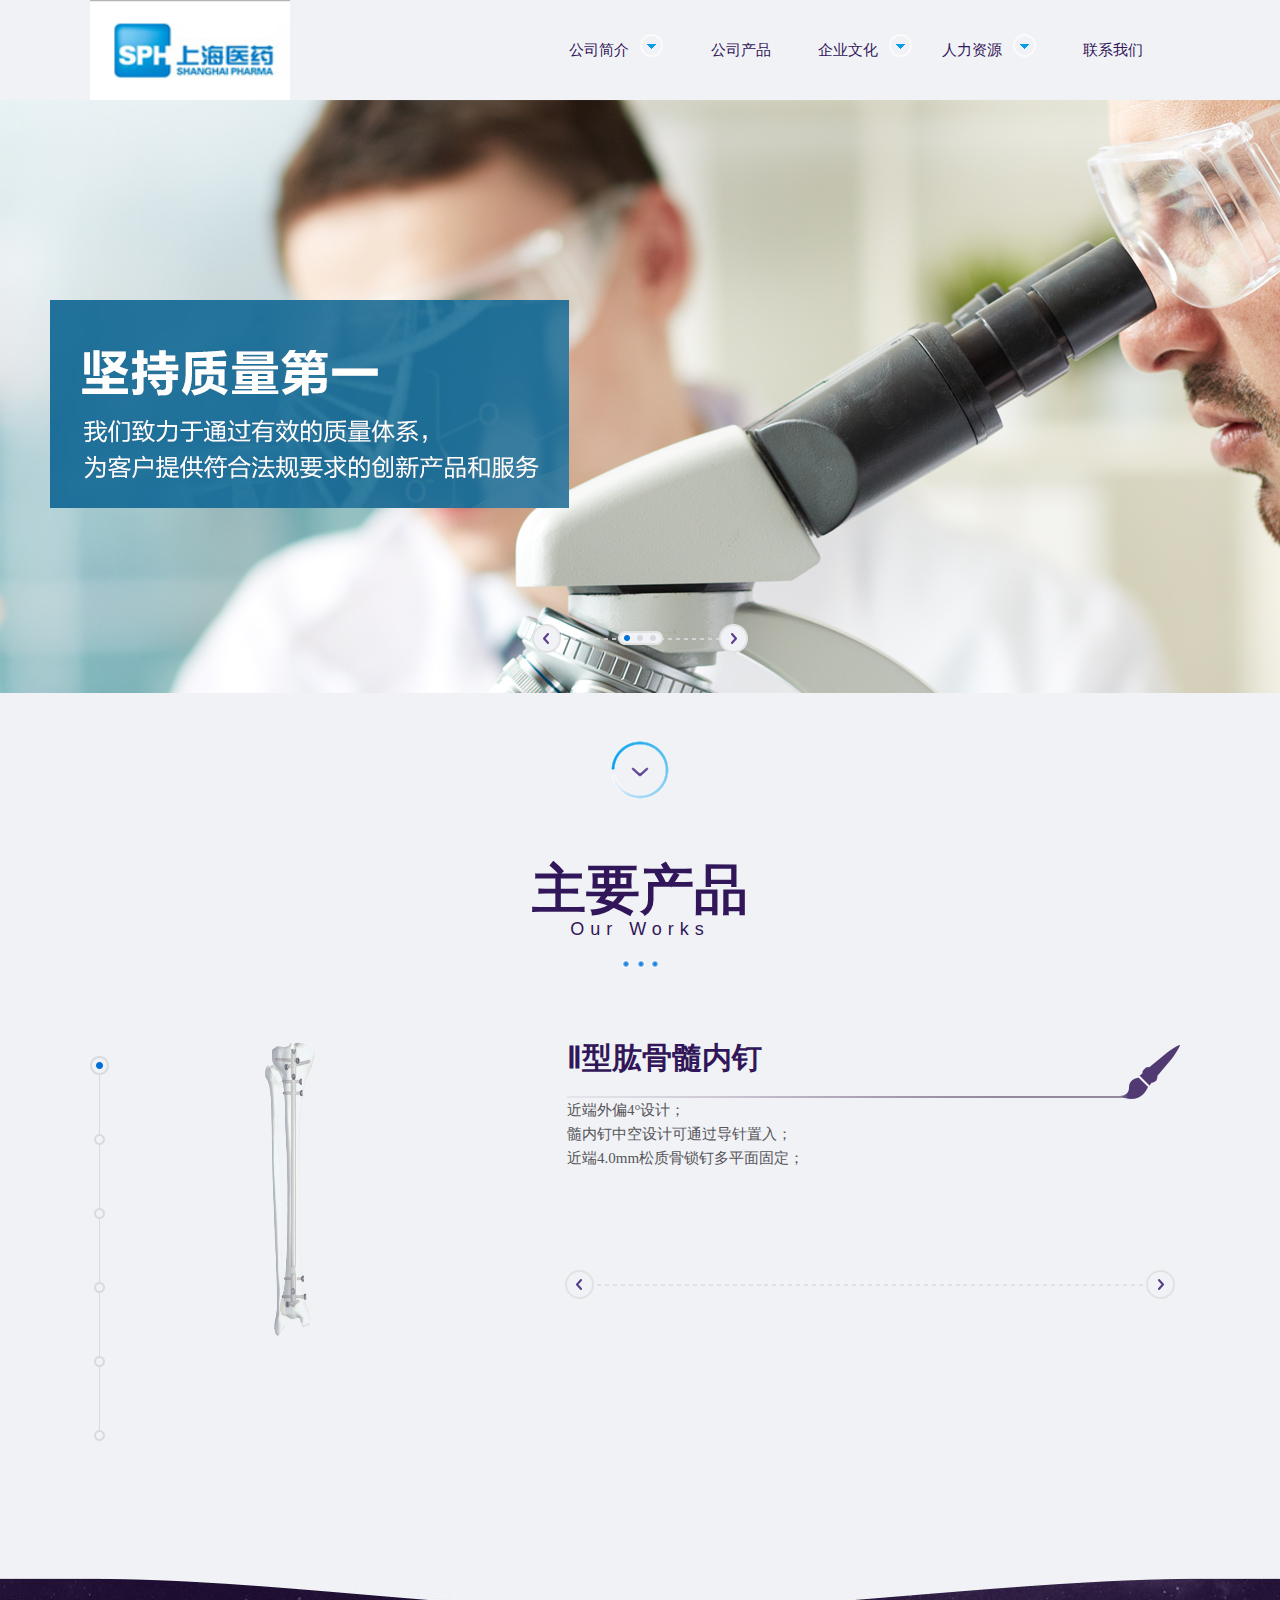
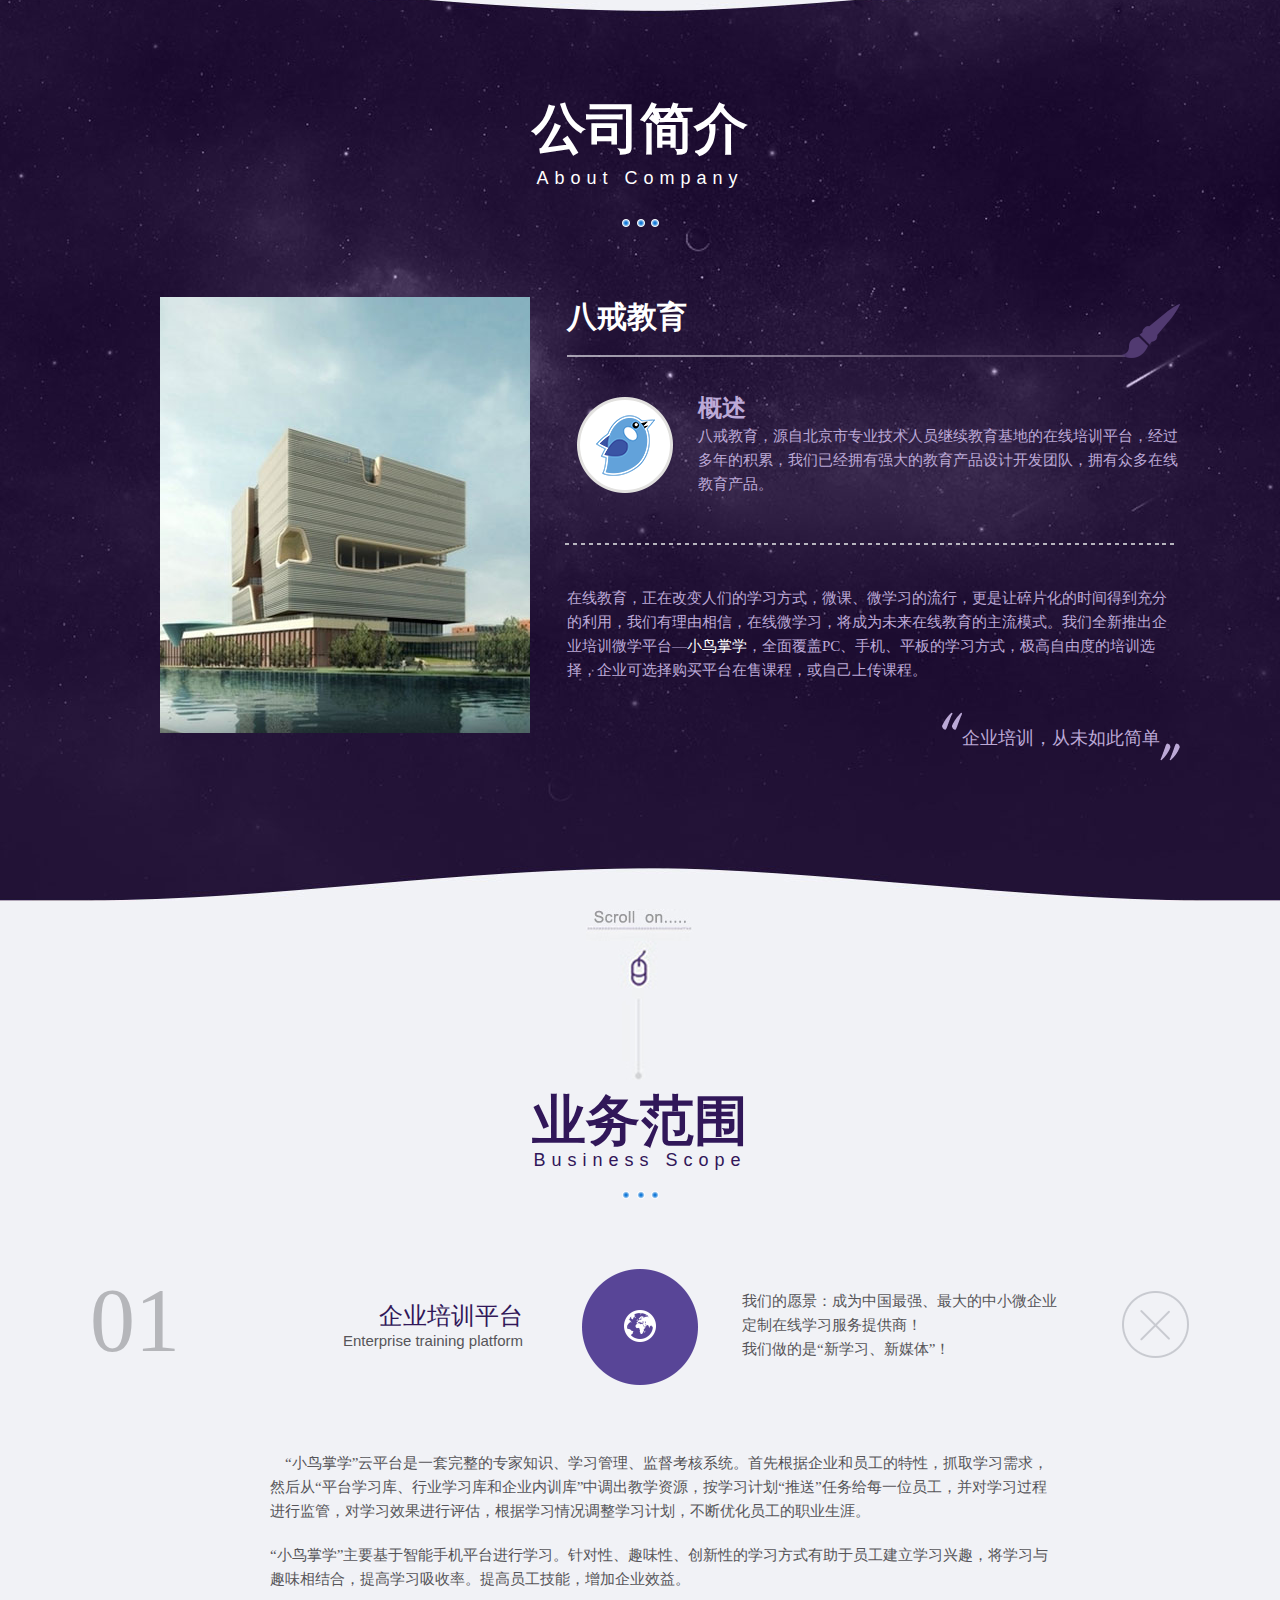
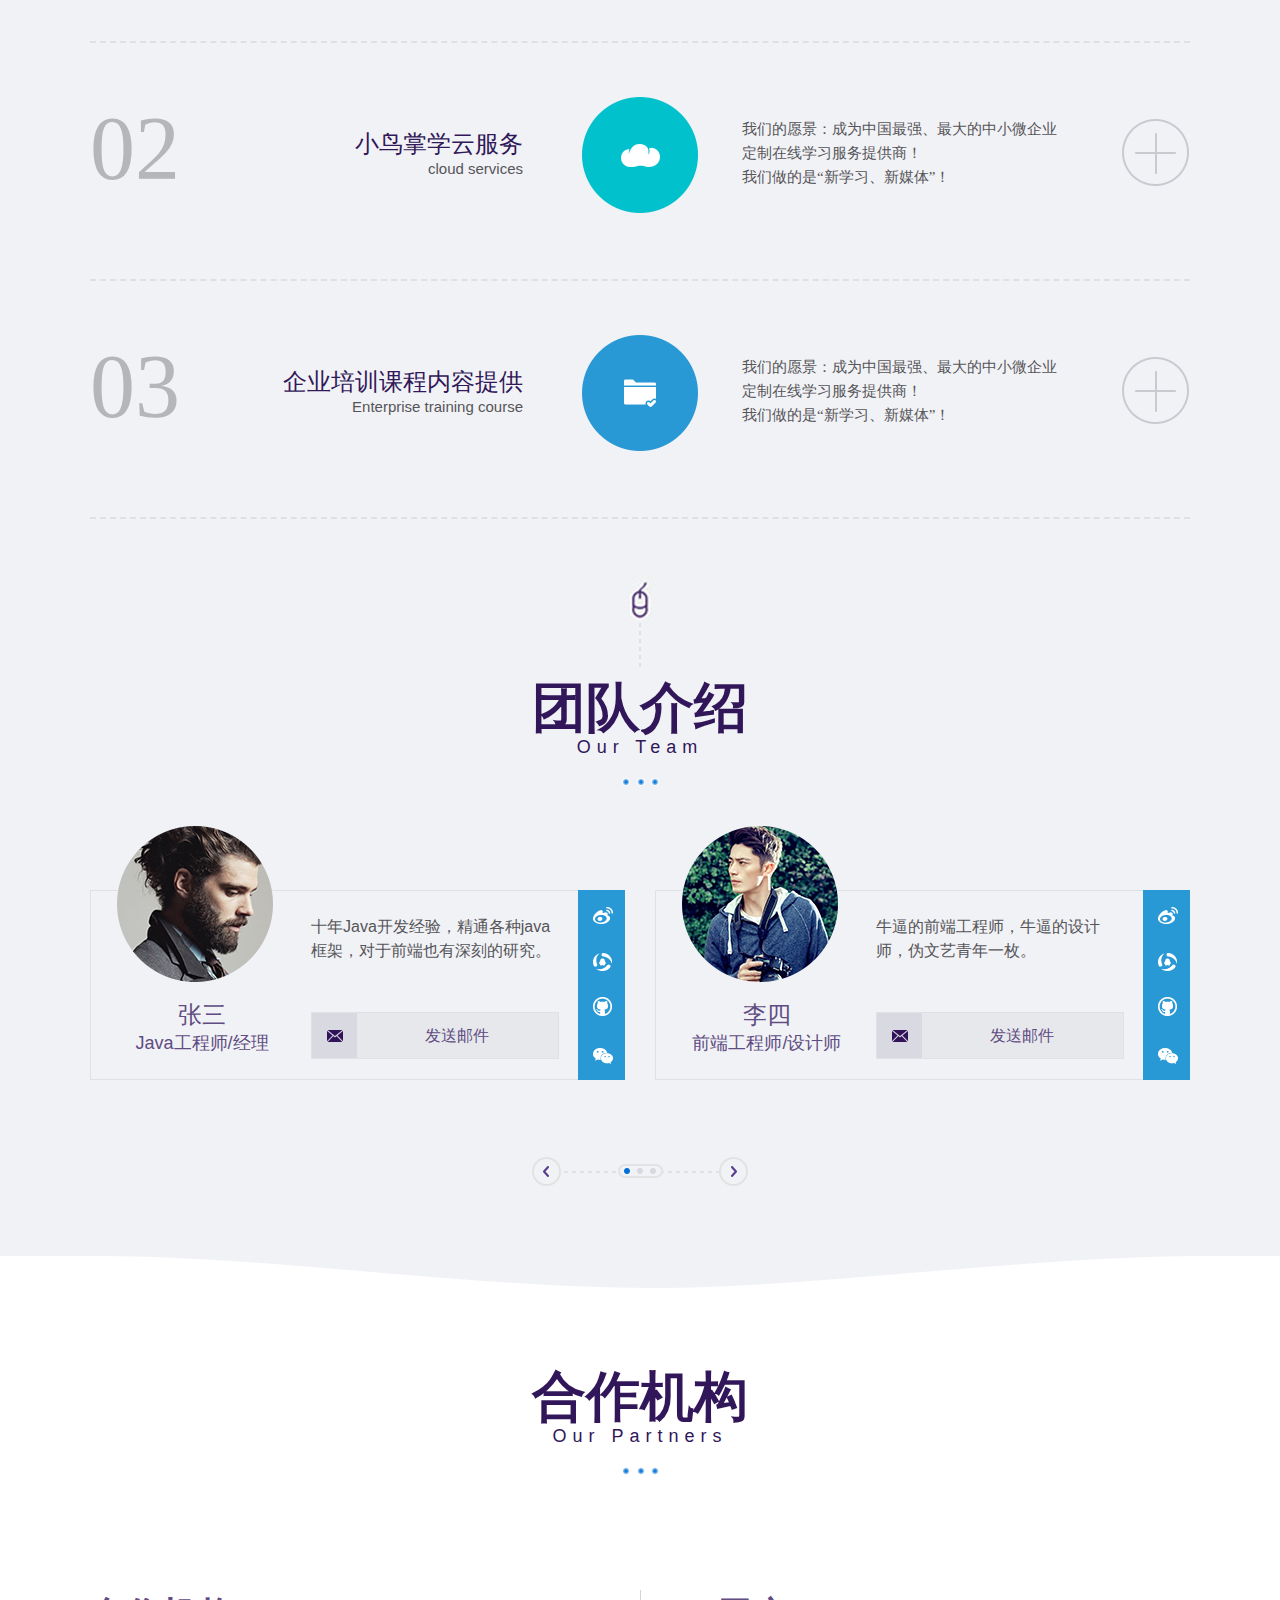
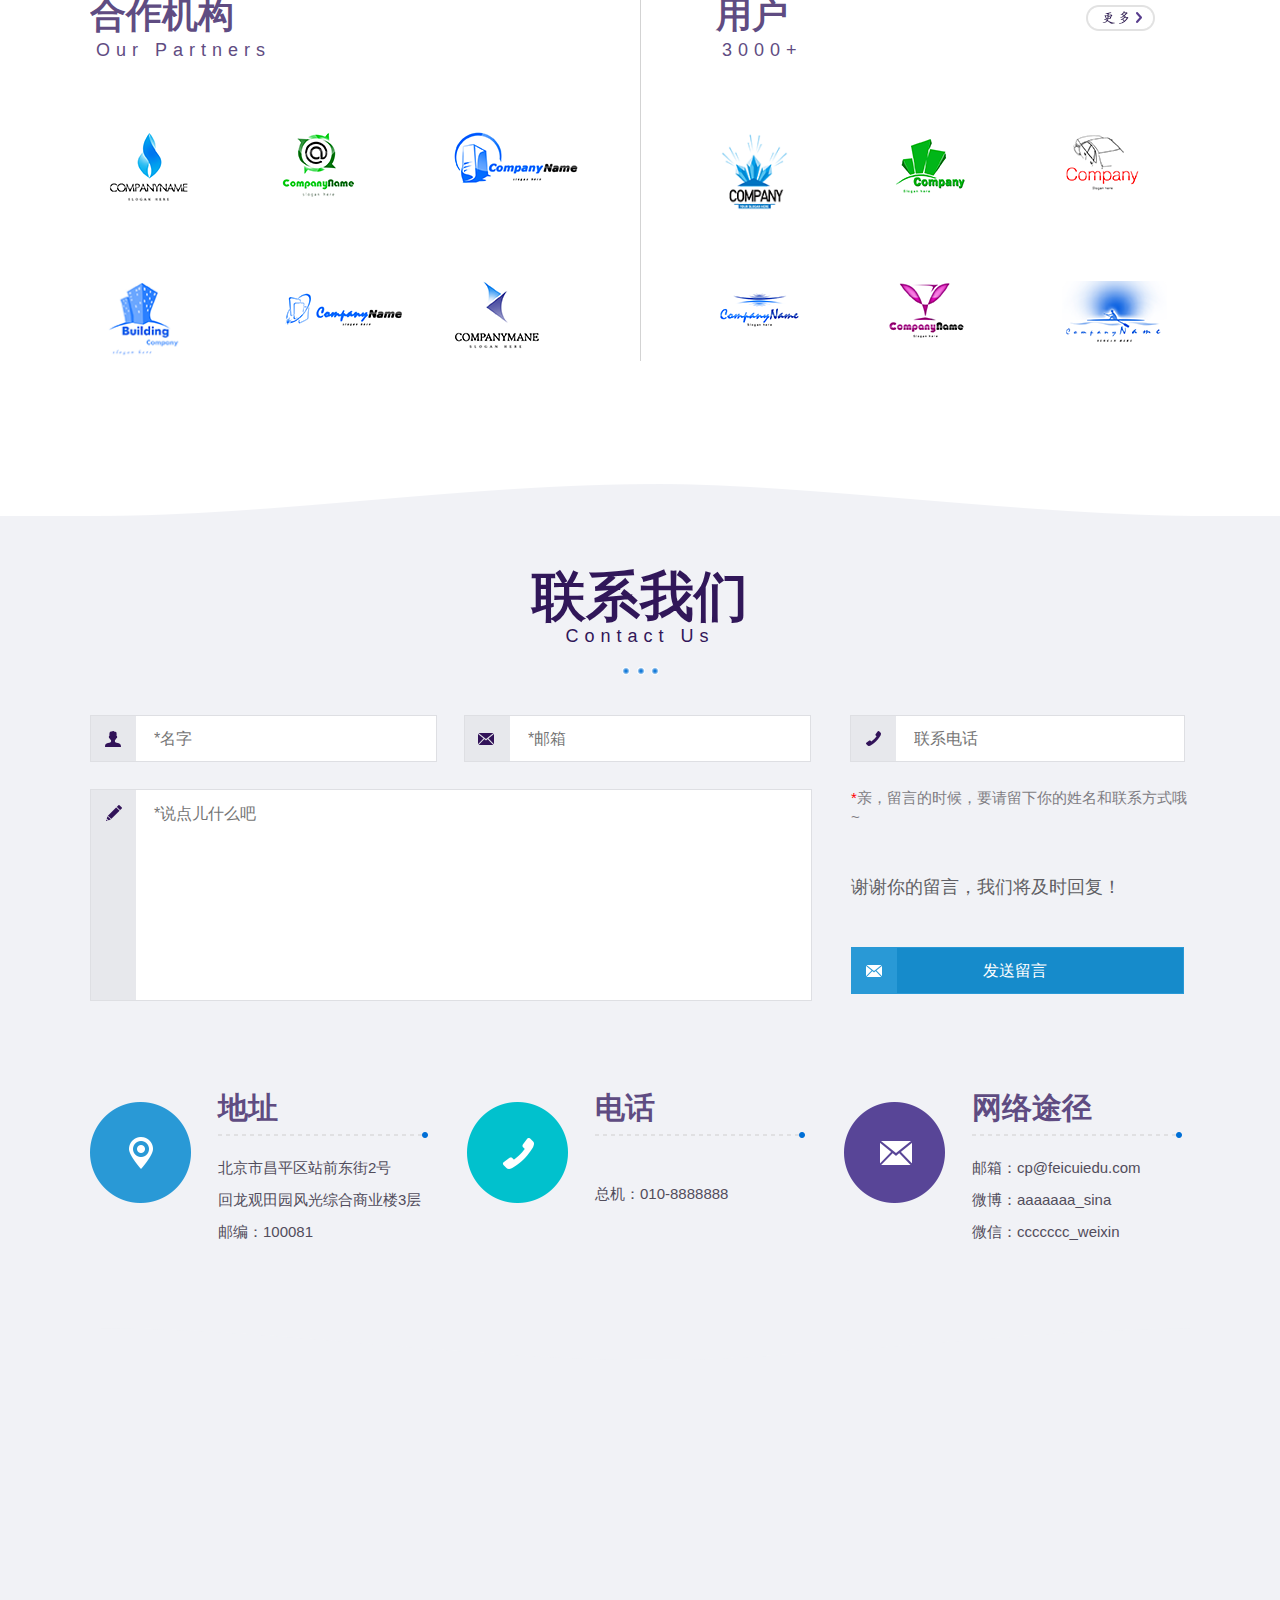
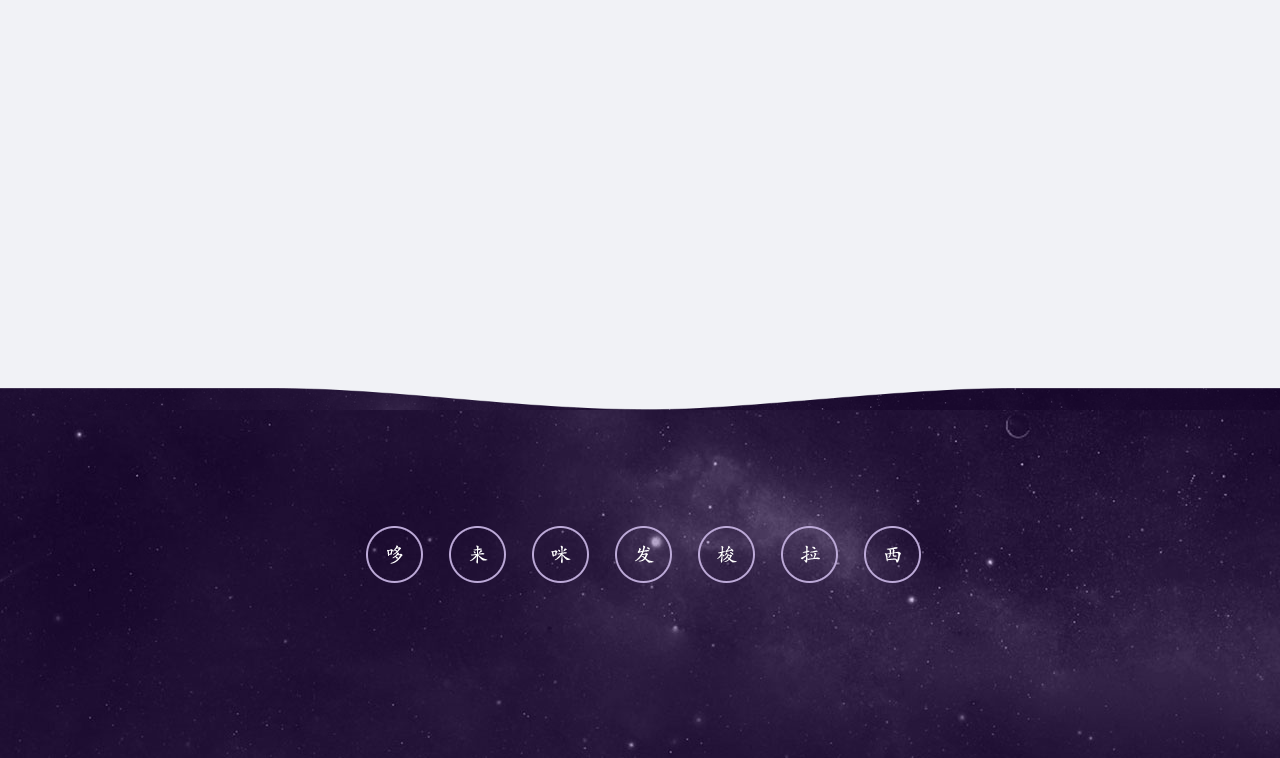
<file: index.html>
<!DOCTYPE>
<html>
<head>
<meta charset="utf-8" />
<title>上海医药</title>
<link href="css/common.css" rel="stylesheet" />
<link href="css/index.css" rel="stylesheet" />
<link href="css/animate.css" rel="stylesheet" />


</head>

<body>
	<!--头部-->
    <div id="header" style="height:100px;min-width: 1100px;"></div>
    
	<!--轮播-->
    <div class="banner_wrap">
    	<!--选择操作-->
        <div class="bchange banner_change">
        	<span class="prev"></span>
            
            <div class="middle_points">
            	<div class="middle_wrap">
                    <div class="middle">
                        <span class="now"></span>
                        <span></span>
                        <span class="last"></span>
                    </div>
                </div>
            </div>
            
            <span class="next"></span>
        </div>
        <div id="bannerbox1"  onclick="window.open('xiaoniao.html?page=xiaoniao&top=a')" style="cursor: pointer;">
        <!--单个bonner-->
        	
        
    	<div class="banner_one banner_01"  style="display:block;">
        	<div class="banner_one_contents">
					<img src="images/banner01_01.png" class="image01 animated fadeInRight" />
					<!--<img src="images/banner01_02.png" class="image02 animated fadeInRight" />-->
					<!--<img src="images/banner01_03.png" class="image03 animated fadeInRight" />-->
            </div>
        </div>
        <!--单个bonner-->
        <div class="banner_one banner_02" style="display:none;">
        	<div class="banner_one_contents">
					<img src="images/banner02_01.png" class="image01 animated fadeInLeft" />
					<img src="images/banner02_02.png" class="image02 animated fadeInRight" />
					<!--<img src="images/banner02_03.png" class="image03 animated fadeIn" />-->
            </div>
        </div>
        <!--单个bonner-->
        <div class="banner_one banner_03" style="display:none;">
        	<div class="banner_one_contents">
					<img src="images/banner03_01.png" class="image01  animated fadeInLeft" />
					<!--<img src="images/banner03_02.png" class="image02  animated fadeInRight" />-->
					<!--<img src="images/banner01_03.png" class="image03 animated fadeIn" />-->
            </div>
        </div>
        </div>
    </div>
    
    <!--主要产品-->
    <div class="mokuai chanpin">
    	<img style="margin-top:48px;" src="images/goOn_icon01.png" />
        <h1 style="margin-top:60px; line-height:60px;">主要产品</h1>
        <h2>Our Works</h2>
        <img style="margin-top:20px; margin-bottom:70px;" src="images/three_points01.png" />
        
        <!--主要产品内容-->
        <div class="content_wrap" id="chanping01">
        	<div class="now_line">
            	<div class="now_linebtn_one now"><i></i><span></span></div>
                <div class="now_linebtn_one"><i></i><span></span></div>
                <div class="now_linebtn_one"><i></i><span></span></div>
                <div class="now_linebtn_one"><i></i><span></span></div>
                <div class="now_linebtn_one"><i></i><span></span></div>
                <div class="now_linebtn_one"><i></i><span></span></div>
            </div>
            <div class="contents">
            	<div class="content_one" style="display:block;">
                    <div class="left_content"><img src="images/list_img03.png" style="width: 260px;height: 300px;"/></div>
                    <div class="right_content">
                        <h1>Ⅱ型肱骨髓内钉<span class="pen"></span></h1>
                        <div class="content_body">
                            <!--<div class="p1">
                                <img src="images/xiaoniao_icon.png" />
                                <h2>概述</h2>
                                <p>Ⅱ型肱骨髓内钉</p>
                            </div>-->
                            <div class="p2">
                                <p>近端外偏4°设计；</p>
                                <p>髓内钉中空设计可通过导针置入；</p>
                                <p>近端4.0mm松质骨锁钉多平面固定；</p>
                            </div>
<!--                            <div class="tip">
                                <img style="margin-top:31px;" src="images/yinhao_you.png" />
                                <div>学我所用、学以致用</div>
                                <img src="images/yinhao_zuo.png" />
                            </div>-->
                        </div>
                    </div>
                </div>
                <div class="content_one">
                    <div class="left_content"><img src="images/list_img04.png" style="width: 260px;height: 300px;"/></div>
                    <div class="right_content">
                    	<h1>小鸟掌学<span class="pen"></span></h1>
                        <div class="content_body">
                            <div class="p2">
                                <p style="padding-top:30px;"><span style="font-size:38px;float:left;">随</span>着智能手机应用，微学习（即微观背景下的学习）已经开始飞速蔓延，通过对学习内容或者学习时间进行分割，使学员对学习内容进行碎片化的学习，在企业内它可以以正式或随意的方式推送给学员。作为一种人才培养方式，微课能较好的补充实体培训中无法实现的可移动性、持续性、重复性、随时随地等不足。这有助于企业建立规范的培养体系，提高全员素质，从而达到提升企业经济效益，并建立一支忠诚善战的员工队伍。</p>
                            </div>
                            
                <!--            <div class="tip" style="margin-top:80px;">
                                <img style="margin-top:31px;" src="images/yinhao_you.png" />
                                <div>学我所用、学以致用</div>
                                <img src="images/yinhao_zuo.png" />
                            </div>-->
                        </div>
                    </div>
                </div>
                <div class="content_one">
                    <div class="left_content"><img src="images/chanpin_image03.jpg" /></div>
                    <div class="right_content">
                        <h1>小鸟掌学对企业的价值<span class="pen"></span></h1>
                        <div class="content_body" style="padding-top:10px;">
                            <div class="p2">
                                <p style="margin-top:20px;">1)	帮助企业转变为学习型组织，促进全员持续学习；</p>
                                <p>2)	加速企业内部知识的传播，提高管理、操作和经验技巧的传承；</p>
                                <p>3)	营造企业比拼式学习氛围，挖掘实战精华</p>
                                <p style="margin-top:120px;">4)	降低企业培训的时间和金钱成本 ，提高培训效率和培训质量；</p>
                                <p>5)	增加凝聚力，提高员工的忠诚度，做到“上下同欲”；</p>
                                <p>6)	增强企业供应商、经销商的知识技能的提高，形成“供应链学习模式”；</p>
                            </div>
                        </div>
                    </div>
                </div>
                <div class="content_one">
                    <div class="left_content"><img src="images/chanpin_image04.jpg" /></div>
                    <div class="right_content">
                    	<h1>“小鸟掌学”云平台<span class="pen"></span></h1>
                        <div class="content_body" style="padding-top:10px; line-height:28px;">
                            <div class="p2">
                                <p style="line-height:26px;"><span style="float:left;color:#311759;">“小鸟掌学”云平台</span>是一套完整的专家知识、学习管理、监督考核系统。首先根据企业和员工的特性，抓取学习需求，然后从“平台学习库、行业学习库和企业内训库”中调出教学资源，按学习计划“推送”任务给每一位员工，并对学习过程进行监管，对学习效果进行评估，根据学习情况调整学习计划，不断优化员工的职业生涯。</p>
                                <p style="line-height:26px;margin-top:100px;">“小鸟掌学”主要基于智能手机平台进行学习。针对性、趣味性、创新性的学习方式有助于员工建立学习兴趣，将学习与趣味相结合，提高学习吸收率。提高员工技能，增加企业效益</p>
                               
                            </div>
                        </div>
                    </div>
                </div>
                <div class="content_one">
                    <div class="left_content"><img src="images/chanpin_image05.jpg" /></div>
                    <div class="right_content">
                    	<h1>“小鸟掌学”云平台<span class="pen"></span></h1>
                        <div class="content_body" style="padding-top:10px; line-height:28px;">
                            <div class="p2">
                                <p style="margin-top:20px;">“小鸟掌学”云平台是企业战略变革的工具；</p>
                                <p>“小鸟掌学”云平台是企业文化重要的组成部分；</p>
                                <p>“小鸟掌学”云平台是企业培训的重要支撑手段和实施保障机制；</p>
                                <p style="margin-top:110px;">“小鸟掌学”云平台是企业上下游意识形态统一的桥梁；</p>
                                <p>“小鸟掌学”云平台是企业经验分享的平台；</p>
                                
                            </div>
                        </div>
                    </div>
                </div>
                <div class="content_one">
                    <div class="left_content"><img src="images/chanpin_image06.jpg" /></div>
                    <div class="right_content">
                    	<h1>“小鸟掌学”云平台<span class="pen"></span></h1>
                        <div class="content_body" style="padding-top:10px; line-height:28px;">
                            <div class="p2">
                                <p style="line-height:26px; margin-top:20px;"><span>“小鸟掌学”云平台</span>本质上是一种正规化教学管理机制，但它更突破了时间、地域、成本、固定性的限制（绝非在线浏览网页，看电子书籍和一些视音频上）。“小鸟掌学”改变了企业现有培训的“双高困局”（高成本、高误工），实现了 “双低学习模式”（低成本、低误工）。</p>
                                <p style="line-height:26px; margin-top:90px;">当今，科学技术迅猛发展，社会文化不断进步，“终身教育、终身学习”将被越来越多的人所认识。面对未来，小鸟掌学将不断努力，以一流的运营和服务，成为企业首选的、长期的、可信赖的学习资源提供商、运营服务提供商，为社会各行各业的发展和国家经济实力的增强，做出新的贡献。</p>
                                
                            </div>
                        </div>
                    </div>
                </div>
            	
            </div>
            <div class="change_line">
            	<span class="prev"></span>
                <span class="next"></span>
            </div>
        </div>
    </div>
    
    <!-- 公司简介 -->
    <div class="jianjie_wrap">
        <div class="mokuai chanpin jianjie"> <!--此处的chanpin类是为了使用产品类定义的样式，有修改的地方，会用jianjie类去覆盖-->
            <h1 style="padding-top:120px; line-height:60px; color:#fff">公司简介</h1>
            <h2 style="color:#fff;margin-top:10px;">About Company</h2>
            <img style="margin-top:30px; margin-bottom:70px;" src="images/three_points01.png" />
            
            <!--主要产品内容-->
            <div class="content_wrap">
                <div class="now_line" style="visibility: hidden;">
                    <div class="now_linebtn_one "><i></i><span></span></div>
                    <div class="now_linebtn_one now"><i></i><span></span></div>
                    <div class="now_linebtn_one"><i></i><span></span></div>
                    <div class="now_linebtn_one"><i></i><span></span></div>
                    <div class="now_linebtn_one"><i></i><span></span></div>
                    <div class="now_linebtn_one"><i></i><span></span></div>
                </div>
                <div class="contents">
                    <div class="content_one" style="display:block;">
                        <div class="left_content"><img src="images/jianjie_image01.jpg" /></div>
                        <div class="right_content">
                            <h1>八戒教育<span class="pen"></span></h1>
                            <div class="content_body">
                                <div class="p1">
                                    <img src="images/xiaoniao_icon.png" />
                                    <h2>概述</h2>
                                    <p>八戒教育，源自北京市专业技术人员继续教育基地的在线培训平台，经过多年的积累，我们已经拥有强大的教育产品设计开发团队，拥有众多在线教育产品。</p>
                                </div>
                                <div class="p2">
                                    <p>在线教育，正在改变人们的学习方式，微课、微学习的流行，更是让碎片化的时间得到充分的利用，我们有理由相信，在线微学习，将成为未来在线教育的主流模式。我们全新推出企业培训微学平台—<a href="javascript:;" style="color:#fff">小鸟掌学</a>，全面覆盖PC、手机、平板的学习方式，极高自由度的培训选择，企业可选择购买平台在售课程，或自己上传课程。</p>
                                    
                                </div>
                                <div class="tip">
                                    <img style="margin-top:31px;" src="images/yinhao02_you.png" />
                                    <div>企业培训，从未如此简单</div>
                                    <img src="images/yinhao02_zuo.png" />
                                </div>
                            </div>
                        </div>
                    </div>
                </div>
                <div class="change_line">
                    <span class="prev"  style="display: none;"></span>
                    <span class="next"  style="display: none;"></span>
                </div>
            </div>
        </div>
    </div>
    
    <!--业务范围-->
    <div class="mokuai yewu">
    	<img style="margin-top:8px;" src="images/yewu_zhiyinimg.jpg" />
        <h1 style="margin-top:10px; line-height:60px;">业务范围</h1>
        <h2>Business Scope</h2>
        <img style="margin-top:20px; margin-bottom:70px;" src="images/three_points01.png" />
        
        <!--业务内容-->
        <div class="yewucontent_wrap">
        
            <div class="yewucontent">
                <div class="yewucontent_simple">
                    <div class="nomber">01</div>
                    <div class="title"><h1>企业培训平台</h1><p>Enterprise training platform</p></div>
                    <div class="centerimg"><img src="images/business_cimg01.png" /></div>
                    <div class="simple_description">
                        <p>我们的愿景：成为中国最强、最大的中小微企业定制在线学习服务提供商！</p>
                        <p>我们做的是“新学习、新媒体”！</p>
                    </div>
                    <div class="shousuo_icon zhankai"></div>
                </div>
                <div class="yewucontent_ditail" style="display:block;">
                    <p>&nbsp;&nbsp;&nbsp;&nbsp;“小鸟掌学”云平台是一套完整的专家知识、学习管理、监督考核系统。首先根据企业和员工的特性，抓取学习需求，然后从“平台学习库、行业学习库和企业内训库”中调出教学资源，按学习计划“推送”任务给每一位员工，并对学习过程进行监管，对学习效果进行评估，根据学习情况调整学习计划，不断优化员工的职业生涯。</p>
                    <p>“小鸟掌学”主要基于智能手机平台进行学习。针对性、趣味性、创新性的学习方式有助于员工建立学习兴趣，将学习与趣味相结合，提高学习吸收率。提高员工技能，增加企业效益。</p>
                </div>
            </div>
            
            <div class="yewucontent">
                <div class="yewucontent_simple">
                    <div class="nomber">02</div>
                    <div class="title"><h1>小鸟掌学云服务</h1><p>cloud services</p></div>
                    <div class="centerimg"><img src="images/business_cimg02.png" /></div>
                    <div class="simple_description">
                        <p>我们的愿景：成为中国最强、最大的中小微企业定制在线学习服务提供商！</p>
                        <p>我们做的是“新学习、新媒体”！</p>
                    </div>
                    <div class="shousuo_icon"></div>
                </div>
                <div class="yewucontent_ditail">
                    <p>&nbsp;&nbsp;&nbsp;&nbsp;“小鸟掌学”云平台是一套完整的专家知识、学习管理、监督考核系统。首先根据企业和员工的特性，抓取学习需求，然后从“平台学习库、行业学习库和企业内训库”中调出教学资源，按学习计划“推送”任务给每一位员工，并对学习过程进行监管，对学习效果进行评估，根据学习情况调整学习计划，不断优化员工的职业生涯。</p>
                    <p>“小鸟掌学”主要基于智能手机平台进行学习。针对性、趣味性、创新性的学习方式有助于员工建立学习兴趣，将学习与趣味相结合，提高学习吸收率。提高员工技能，增加企业效益。</p>
                	<p>我们的愿景：成为中国最强、最大的中小微企业定制在线学习服务提供商！</p>
                    <p>我们做的是“新学习、新媒体”！</p>
                    <p>我们的愿景：成为中国最强、最大的中小微定制在线学习服务提供商！</p>
                    <p>我们做的是“新学习、新媒体”！</p>
                </div>
            </div>
            
            <div class="yewucontent">
                <div class="yewucontent_simple">
                    <div class="nomber">03</div>
                    <div class="title"><h1>企业培训课程内容提供</h1><p>Enterprise training course</p></div>
                    <div class="centerimg"><img src="images/business_cimg03.png" /></div>
                    <div class="simple_description">
                        <p>我们的愿景：成为中国最强、最大的中小微企业定制在线学习服务提供商！</p>
                        <p>我们做的是“新学习、新媒体”！</p>
                     </div>
                    <div class="shousuo_icon"></div>
                    
            </div>
                <div class="yewucontent_ditail">
                    <p>&nbsp;&nbsp;&nbsp;&nbsp;“小鸟掌学”云平台是一套完整的专家知识、学习管理、监督考核系统。首先根据企业和员工的特性，抓取学习需求，然后从“平台学习库、行业学习库和企业内训库”中调出教学资源，按学习计划“推送”任务给每一位员工，并对学习过程进行监管，对学习效果进行评估，根据学习情况调整学习计划，不断优化员工的职业生涯。</p>
                    <p>“小鸟掌学”主要基于智能手机平台进行学习。针对性、趣味性、创新性的学习方式有助于员工建立学习兴趣，将学习与趣味相结合，提高学习吸收率。提高员工技能，增加企业效益。</p>
                </div>
            
        </div>
        
    </div>
    
    	
         </div>
    
    <!--团队介绍-->
    <div class="mokuai">
    	<img style="margin-top:8px;" src="images/tuandui_zhiyinimg.jpg" />
        <h1 style="margin-top:10px; line-height:60px;">团队介绍</h1>
        <h2>Our Team</h2>
        <img style="margin-top:20px; margin-bottom:40px;" src="images/three_points01.png" />
        
        <!--团队-->
        <div class="teamcontent_wrap">
			<!--选择操作-->
            <div class="bchange team_change" style="bottom:70px;">
                <span class="prev"></span>
                
                <div class="middle_points">
                    <div class="middle_wrap">
                        <div class="middle">
                            <span class="now"></span>
                            <span></span>
                            <span class="last"></span>
                        </div>
                    </div>
                </div>
                
                <span class="next"></span>
            </div>
            
            <!--团队成员-->
            <div class="teammove_wrap">
            	<div class="team_move">
                
                	<div class="twoteam_wrap">
                    	<div class="team_box">
                        	<div class="headimg"><img src="images/team_img02.png" /><a href="javascript:;"></a></div>
                            <div class="name_wrap">
                            	<div class="name">张三</div>
                                <div class="job_title">Java工程师/经理</div>
                            </div>
                            <div class="description">十年Java开发经验，精通各种java框架，对于前端也有深刻的研究。</div>
                            <div class="send_email"><a href="javascript:;"><i class="icon"></i><span>发送邮件</span></a></div>
                            <div class="other_contacts">
                            	<div class="weibo" title="微博"></div>
                                <div class="qq" title="QQ"></div>
                                <div class="github" title="github"></div>
                                <div class="weixin" title="微信"></div>
                            </div>
                        </div>
                        <div class="team_box">
                        	<div class="headimg"><img src="images/team_img03.png" /><a href="javascript:;"></a></div>
                            <div class="name_wrap">
                            	<div class="name">李四</div>
                                <div class="job_title">前端工程师/设计师</div>
                            </div>
                            <div class="description">牛逼的前端工程师，牛逼的设计师，伪文艺青年一枚。</div>
                            <div class="send_email"><a href="javascript:;"><i class="icon"></i><span>发送邮件</span></a></div>
                            <div class="other_contacts">
                            	<div class="weibo" title="微博" odata=""></div>
                                <div class="qq" title="QQ" odata=""></div>
                                <div class="github" title="github"></div>
                                <div class="weixin" title="微信"></div>
                            </div>
                        </div>
                    </div>
                    
                    <div class="twoteam_wrap">
                    	<div class="team_box">
                        	<div class="headimg"><img src="images/team_img01.png" /><a href="javascript:;"></a></div>
                            <div class="name_wrap">
                            	<div class="name">王五</div>
                                <div class="job_title">合伙人</div>
                            </div>
                            <div class="description">暂未更新，敬请期待。</div>
                            <div class="send_email"><a href="javascript:;"><i class="icon"></i><span>发送邮件</span></a></div>
                            <div class="other_contacts">
                            	<div class="weibo" title="微博"></div>
                                <div class="qq" title="QQ"></div>
                                <div class="github" title="github"></div>
                                <div class="weixin" title="微信"></div>
                            </div>
                        </div>
                        <div class="team_box">
                        	<div class="headimg"><img src="images/team_img01.png" /><a href="javascript:;"></a></div>
                            <div class="name_wrap">
                            	<div class="name">赵六</div>
                                <div class="job_title">合伙人</div>
                            </div>
                            <div class="description">暂未更新，敬请期待。</div>
                            <div class="send_email"><a href="javascript:;"><i class="icon"></i><span>发送邮件</span></a></div>
                            <div class="other_contacts">
                            	<div class="weibo" title="微博"></div>
                                <div class="qq" title="QQ"></div>
                                <div class="github" title="github"></div>
                                <div class="weixin" title="微信"></div>
                            </div>
                        </div>
                    </div>
                    
                    <div class="twoteam_wrap">
                    	<div class="team_box">
                        	<div class="headimg"><img src="images/team_img01.png" /><a href="javascript:;"></a></div>
                            <div class="name_wrap">
                            	<div class="name">陈七</div>
                                <div class="job_title">技术支持</div>
                            </div>
                            <div class="description">暂未更新，敬请期。</div>
                            <div class="send_email"><a href="javascript:;"><i class="icon"></i><span>发送邮件</span></a></div>
                            <div class="other_contacts">
                            	<div class="weibo" title="微博"></div>
                                <div class="qq" title="QQ"></div>
                                <div class="github" title="github"></div>
                                <div class="weixin" title="微信"></div>
                            </div>
                        </div>
                        <div class="team_box">
                        	<div class="headimg"><img src="images/team_img01.png" /><a href="javascript:;"></a></div>
                            <div class="name_wrap">
                            	<div class="name">张张</div>
                                <div class="job_title">行政</div>
                            </div>
                            <div class="description">暂未更新，敬请期待。</div>
                            <div class="send_email"><a href="javascript:;"><i class="icon"></i><span>发送邮件</span></a></div>
                            <div class="other_contacts">
                            	<div class="weibo" title="微博"></div>
                                <div class="qq" title="QQ"></div>
                                <div class="github" title="github"></div>
                                <div class="weixin" title="微信"></div>
                            </div>
                        </div>
                    </div>
                    
                    
                </div>
            </div>
            
        </div>
    </div>
    
    <!--合作机构-->
    <div class="hezuo_wrap">
        <div class="mokuai">
            <img src="images/hezuo_topbg.png" />
            <h1 style="margin-top:75px; line-height:60px;">合作机构</h1>
            <h2>Our Partners</h2>
            <img style="margin-top:20px; margin-bottom:40px;" src="images/three_points01.png" />
            
            <!--内容-->
            <div class="hezuocontent_wrap">
            	<div class="partners">
                	<h1 style="line-height:50px;">合作机构</h1>
            		<h2>Our Partners</h2>
                    <div class="partners_box">
                    	<div><a href="javascript:;"><img src="images/pLogo01.png" /></a></div>
                        <div><a href="javascript:;"><img src="images/pLogo02.png" /></a></div>
                        <div><a href="javascript:;"><img src="images/pLogo03.png" /></a></div>
                        <div><a href="javascript:;"><img src="images/pLogo04.png" /></a></div>
                        <div><a href="javascript:;"><img src="images/pLogo05.png" /></a></div>
                        <div><a href="javascript:;"><img src="images/pLogo06.png" /></a></div>
                    </div>
                </div>
                <div class="users">
                	<h1 style="line-height:50px;">用户</h1>
            		<h2>3000+</h2>
                    <a href="javascript:;" class="more"></a>
                    <div class="users_box">
                    	<div><a href="javascript:;"><img src="images/uLogo01.png" /></a></div>
                        <div><a href="javascript:;"><img src="images/uLogo02.png" /></a></div>
                        <div><a href="javascript:;"><img src="images/uLogo03.png" /></a></div>
                        <div><a href="javascript:;"><img src="images/uLogo04.png" /></a></div>
                        <div><a href="javascript:;"><img src="images/uLogo05.png" /></a></div>
                        <div><a href="javascript:;"><img src="images/uLogo06.png" /></a></div>
                    </div>
                </div>
            </div>
            
            <img src="images/hezuo_bottombg.png" />
        </div>
    </div>
    
    <!--联系我们-->
    <div class="mokuai lianxi">
        <h1 style="margin-top:50px; line-height:60px;">联系我们</h1>
        <h2>Contact Us</h2>
        <img style="margin-top:20px; margin-bottom:40px;" src="images/three_points01.png" />
        
        <div class="input_wrap">
        	<form>
                <div class="input_box" style="width:345px; margin-right:27px"><i class="icon"></i><input type="text" placeholder="*名字" /></div>
                <div class="input_box" style="width:345px; margin-right:39px"><i class="icon" style="background-position:-31px 14px"></i><input type="text" placeholder="*邮箱" /></div>
                <div class="input_box"><i class="icon" style="background-position:-79px 14px"></i><input type="text" placeholder="联系电话" /></div>
                <div class="input_box textarea_box"><i class="icon" style="background-position:-128px 14px"></i><textarea placeholder="*说点儿什么吧"></textarea></div>
        		<div class="shuomin" style="color:#7f7d83; height:86px; width:339px; float:left;"><span style="color:red">*</span>亲，留言的时候，要请留下你的姓名和联系方式哦~</div>
                <div class="shuomin2" style="color:#605f64; font-size:18px; height:72px; width:339px; float:left;">谢谢你的留言，我们将及时回复！</div>
                <div class="input_box sentbtn_box" style="width:331px;"><i class="icon"></i><span>发送留言</span></div>
            </form>
        </div>
        
        <div class="lianxi_ways">
        	<div class="way_one">
            	<img src="images/lianxi_icon01.png" />
                <div class="way_content">
                	<h1>地址</h1>
                    <p>北京市昌平区站前东街2号</p>
                    <p>回龙观田园风光综合商业楼3层</p>
                    <p>邮编：100081</p>
                </div>
            </div>
            <div class="way_one" style="margin:0 32px;">
            	<img src="images/lianxi_icon02.png" />
                <div class="way_content">
                	<h1>电话</h1>
                    <p style="margin-top:40px;">总机：010-8888888</p>
                </div>
            </div>
            <div class="way_one">
            	<img src="images/lianxi_icon03.png" />
                <div class="way_content">
                	<h1>网络途径</h1>
                    <p>邮箱：cp@feicuiedu.com</p>
                    <p>微博：aaaaaaa_sina</p>
                    <p>微信：ccccccc_weixin</p>
                </div>
            </div>
        </div>
 
    </div>
    
    <!--地图-->
        <div class="the_map">
        <div class="map_topimg"></div>
        <div id="allmap" class="all_map_baidu"></div>
        </div>
    
    </div>
    
    <!--底部-->
    <div id="footer"></div>
    
    <!--返回顶部-->
    <div class="fixed_tip" id="scrollTop_wrap">
    	<div class="scroll_top" id="scrollTop"></div>
        <div class="fixed_contactus"  onclick="javascript:window.open('article.html?type=telUs');"></div>
    </div>
    
</body>
<script src="js/jquery-1.8.3.min.js"></script>
<script src="js/back.js"></script>
<script src="js/index.js"></script>
<!--百度地图js-->
<link rel="stylesheet" href="http://api.map.baidu.com/library/SearchInfoWindow/1.5/src/SearchInfoWindow_min.css" />
<script type="text/javascript" src="http://api.map.baidu.com/api?v=2.0&ak=2.0&ak=3qkFf2G2rUbWKsNYmc2dDvL7"></script>
<script type="text/javascript" src="http://api.map.baidu.com/library/SearchInfoWindow/1.5/src/SearchInfoWindow_min.js"></script>
<script type="text/javascript">
  // 百度地图API功能
  var map = new BMap.Map("allmap"); // 创建Map实例
  var poi = new BMap.Point(106.482566,29.635499);
  map.centerAndZoom(poi, 15); // 初始化地图,设置中心点坐标和地图级别
  map.addControl(new BMap.MapTypeControl()); //添加地图类型控件
  map.setCurrentCity("重庆"); // 设置地图显示的城市 此项是必须设置的
  //map.enableScrollWheelZoom(true); //开启鼠标滚轮缩放

  //创建和初始化地图函数：
  function initMap() {
    addMapControl();//向地图添加控件
  }

  //地图控件添加函数：
  function addMapControl() {
    //向地图中添加缩放控件
    var ctrl_nav = new BMap.NavigationControl({
      anchor : BMAP_ANCHOR_TOP_LEFT,
      type : BMAP_NAVIGATION_CONTROL_LARGE
    });
    map.addControl(ctrl_nav);
    //向地图中添加缩略图控件
    var ctrl_ove = new BMap.OverviewMapControl({
      anchor : BMAP_ANCHOR_BOTTOM_RIGHT,
      isOpen : 1
    });
    map.addControl(ctrl_ove);
    //向地图中添加比例尺控件
    var ctrl_sca = new BMap.ScaleControl({
      anchor : BMAP_ANCHOR_BOTTOM_LEFT
    });
    map.addControl(ctrl_sca);
  }

  var content = '<div style="margin:0;line-height:20px;padding:2px;">' +
                    '<img src="images/xiaoniao_icon.png" alt="1111" style="float:right;zoom:1;overflow:hidden;width:100px;height:100px;margin-left:3px;"/>' +
                    '地址：重庆大竹林<br/>电话：(010)028-8888888<br/>简介：田园风光综合商业楼3层，为小鸟掌学综合研发及办公地址。' +
                  '</div>';
   //创建检索信息窗口对象
    var searchInfoWindow = null;
  searchInfoWindow = new BMapLib.SearchInfoWindow(map, content, {
      title  : "八戒教育",      //标题
      width  : 290,             //宽度
      height : 105,              //高度
      panel  : "panel",         //检索结果面板
      enableAutoPan : true,     //自动平移
      searchTypes   :[
        BMAPLIB_TAB_TO_HERE,  //到这里去
        BMAPLIB_TAB_SEARCH,   //周边检索
        BMAPLIB_TAB_FROM_HERE //从这里出发
      ]
    });


  var marker = new BMap.Marker(poi); //创建marker对象
    marker.addEventListener("click", function(e){
      searchInfoWindow.open(marker);
    })
    marker.setAnimation(BMAP_ANIMATION_BOUNCE); //跳动的动画
    map.addOverlay(marker); //在地图中添加marker
  initMap();//创建和初始化地图
</script>
</html>
</file>
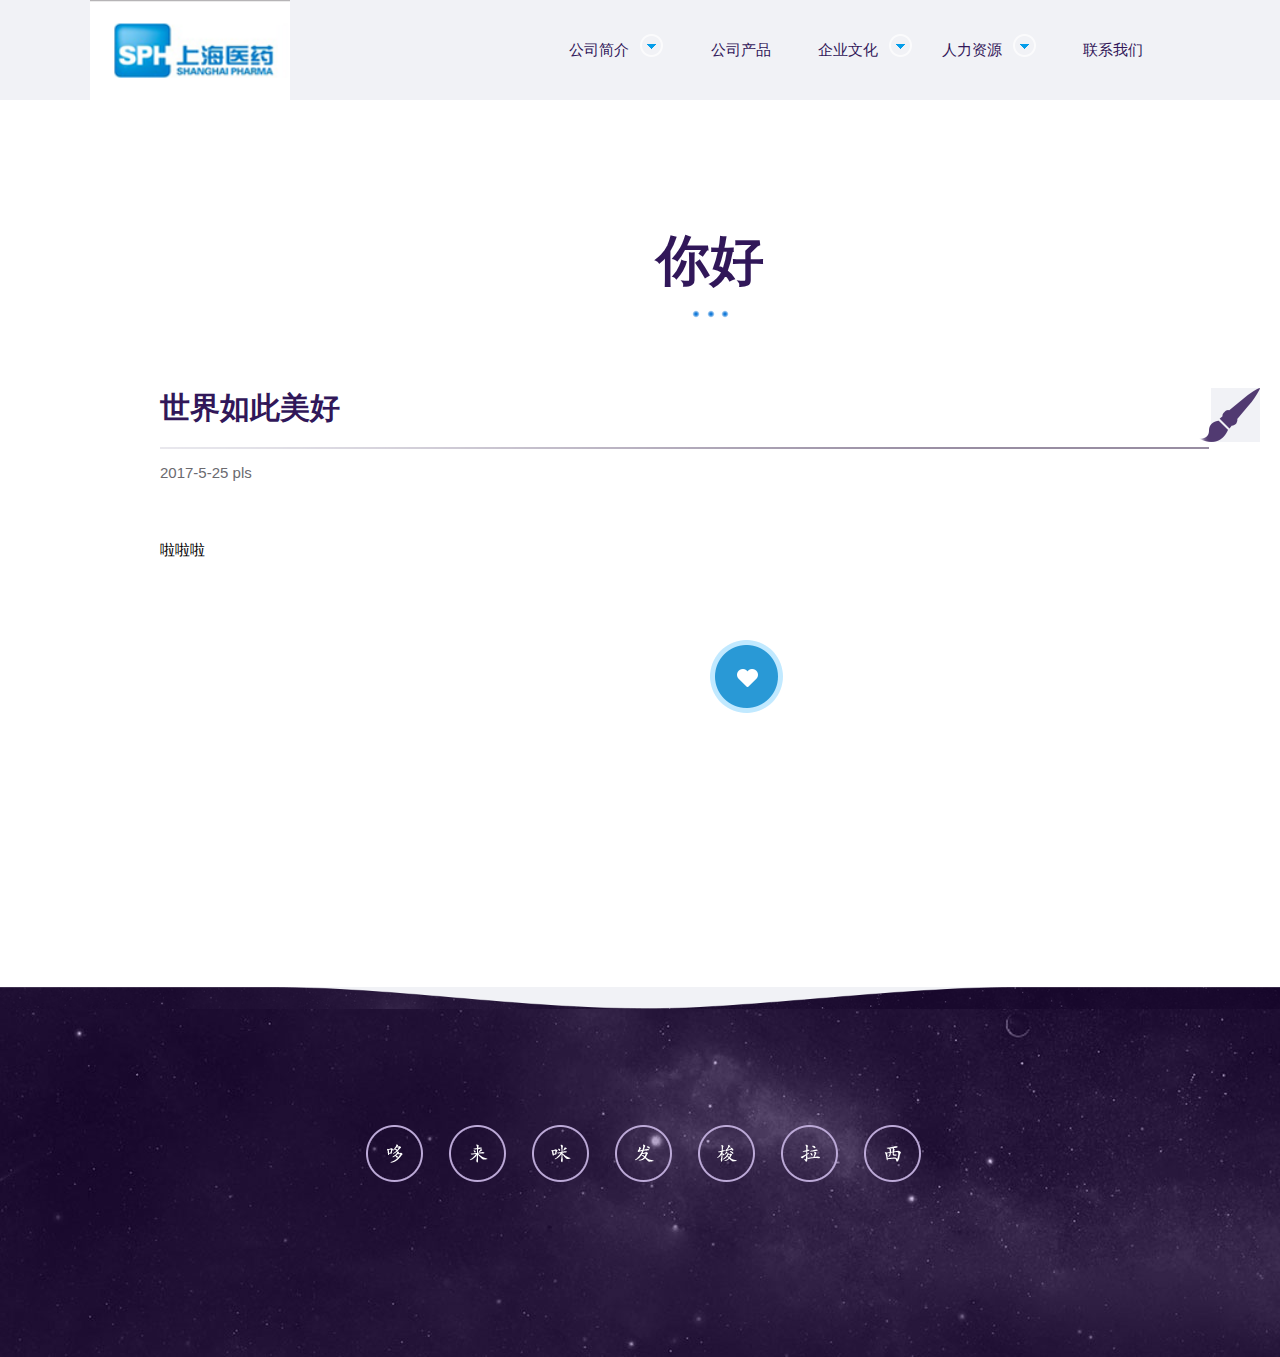
<file: article.html>
<!DOCTYPE html>
<html>
	<head>
		<meta charset="UTF-8">
		<title>文章详情页</title>
		<link href="css/common.css" rel="stylesheet" />
		<link href="css/animate.css" rel="stylesheet" />
		<link href="css/article.css" rel="stylesheet" />		
	</head>
	<body>
		<!--头部-->
		<div id="header" style="height:100px;min-width: 1100px;"></div>		
		
		<!--中间-->
		<div id="article_content" class="content_wrap">
			<h1 style="margin-top:60px; line-height:60px;" class="typetitle">你好</h1>
			<!--<h2 class="typeEntitle">Hello World</h2>-->
			<img style="margin-top:20px; margin-bottom:70px;" src="images/three_points01.png" />
			<h1 class="lb"><span class="title">世界如此美好</span><span class="pen"></span></h1>
			<!--文章框-->
			<div class="list_content" id="articletext">
				<div class="title_list">
					<span class="dateTime" id="dateTime">2017-5-25</span>
					<span  class="author">pls</span>
				</div>
				
				<div  id="artimg">
					<!--<img src="" class="artimg"/>-->
				</div>
				
				<div class="arttext" id="artext">
					啦啦啦
				</div>
	     	</div>
		    <!--点赞-->
		    <div class="like_btn_wrap">
		    <div class="like_showbox">
		    <div class="like_more"></div>
		    <div class="like_nomber">喜欢（20）</div>
		    </div>
		    </div>
		    <!--文字-->
		    <div class="like_tips_wrap">
		    	<div class="like_tips">
		    		
		    	</div>
		    </div>
		</div>
		
		<!--底部-->

		<div id="footer"></div>
		
		<!--返回顶部-->
        <div class="fixed_tip" id="scrollTop_wrap">
    	<div class="scroll_top" id="scrollTop"></div>
        <div class="fixed_contactus"></div>
        </div>
	
	</body>
	<script src="js/jquery-1.8.3.min.js"></script>
	<script src="js/back.js"></script>
	<script src="js/move.js"></script>
	<script src="js/articledata.js"></script>
	<script src="js/article.js"></script>	
</html>
</file>
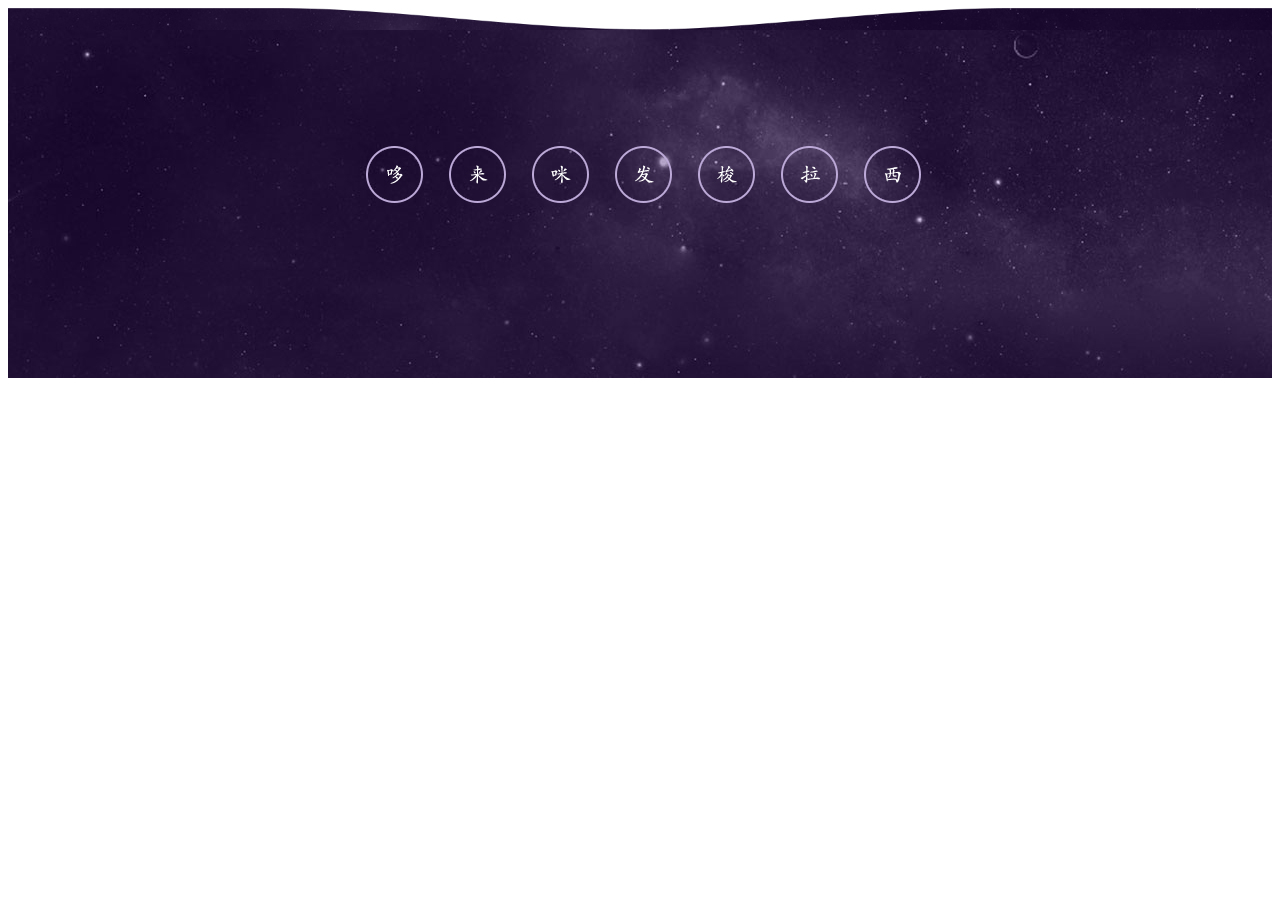
<file: footer.html>
<!DOCTYPE >
<html>
<head>
<meta charset="utf-8" />
<title></title>
<!--<link href="css/common.css"rel="stylesheet" />-->
<link href="css/footer.css"rel="stylesheet" />
<!--<link href="css/animate.css"rel="stylesheet" />-->
</head>

<body>

	
	
	<div class="footertop"><img src="images/map_bottomimg.png" /></div>
    <div class="footer_wrap">
    	<div class="footer">
        	<div class="music">
            	<span style="background-image:url(images/yinyue_duo.png)"></span>
                <span style="background-image:url(images/yinyue_lai.png)"></span>
                <span style="background-image:url(images/yinyue_mi.png)"></span>
                <span style="background-image:url(images/yinyue_fa.png)"></span>
                <span style="background-image:url(images/yinyue_suo.png)"></span>
                <span style="background-image:url(images/yinyue_la.png)"></span>
                <span style="background-image:url(images/yinyue_xi.png)"></span>
            </div>   
        </div>
    </div>
	<div class="footerback"></div>

</body>
<!--<script src="js/jquery-1.8.3.min.js"></script>-->
<script src="js/footer.js"></script>
</html>
</file>
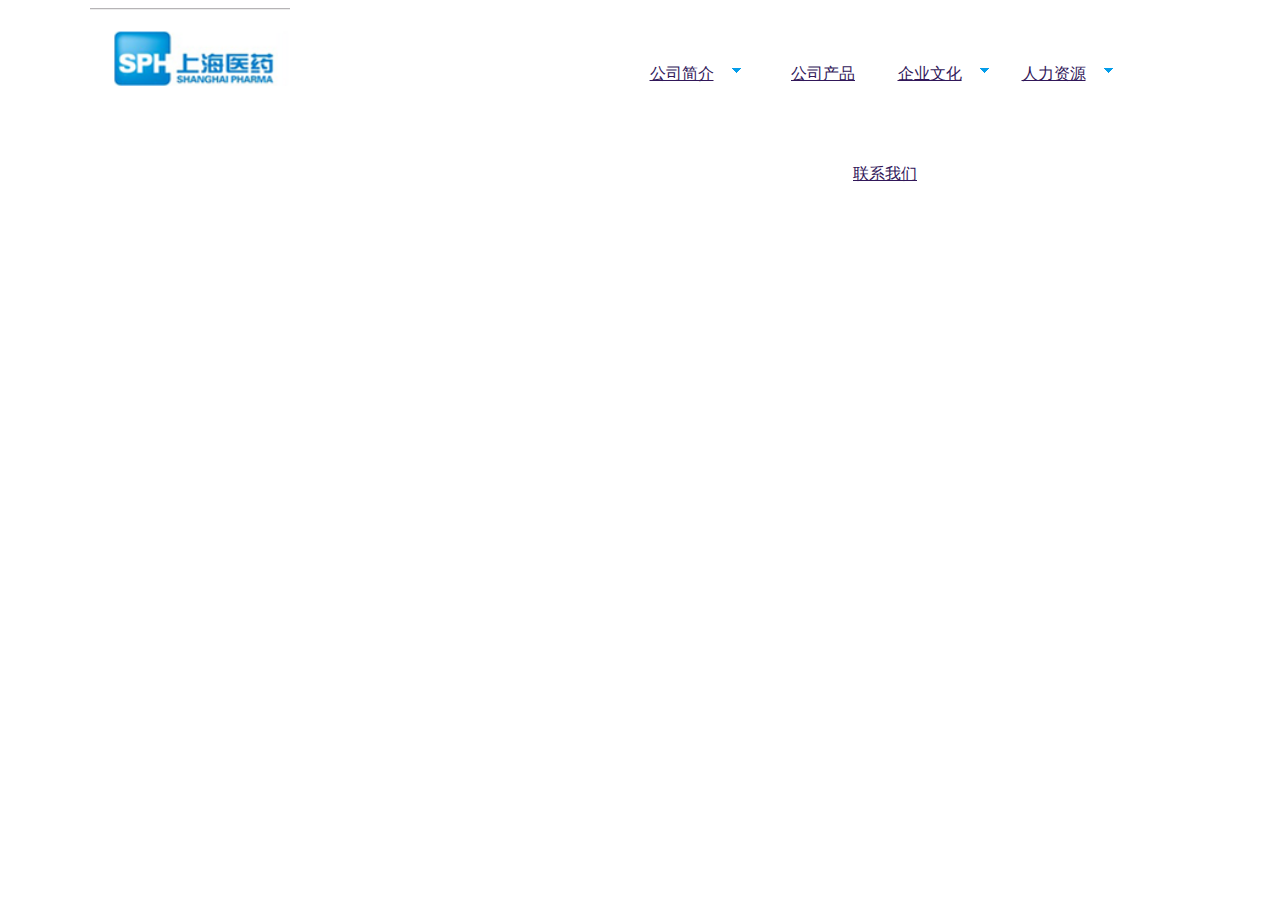
<file: header.html>
<!DOCTYPE html>
<html>

	<head>
		<meta charset="UTF-8">
		<title></title>
		<link rel="stylesheet" href="css/header.css" />
		<!--<link rel="stylesheet" href="css/animate.css"/>-->

	</head>

	<body>
		<header style="min-width:1100px;">
			<div class="header_wrap">
				<a class="band" href="index.html">
					<img src="images/logo.png" width="200px" height="100px" />
				</a>
				<div class="nav_wrap">
					<ul class="wrap">
				
						<li class="listdown">
							<a href="#">公司简介</a><span></span>
							<ul >
								<li>
									<a href="xiaoniao.html?page=xiaoniao&top=a">公司主页</a>
								</li>
								<li>
									<a href="xiaoniao.html?page=xiaoniao&top=0">公司概述</a>
								</li>
								<li>
									<a href="xiaoniao.html?page=xiaoniao&top=1">对企业的价值</a>
								</li>
								<li>
									<a href="xiaoniao.html?page=xiaoniao&top=2">公司资质</a>
								</li>
								<li>
									<a href="xiaoniao.html?page=xiaoniao&top=3">App下载</a>
								</li>
								<li>
									<a href="xiaoniao.html?page=xiaoniao&top=4">公司详情</a>
								</li>
							</ul>
						</li>
						<li>
							<a href="news.html?page=news">公司产品</a>
						</li>
						<li class="listdown">
							<a href="#">企业文化</a><span></span>
							<ul>
								<li>
									<a href="article.html?page=news&articleId=4">公司理念</a>
								</li>
								<li>
									<a href="article.html?page=news&articleId=5">公司文化</a>
								</li>
								<li>
									<a href="article.html?page=news&articleId=6">公司氛围</a>
								</li>
							</ul>
						</li>
						<li class="listdown">
							<a href="#">人力资源</a><span></span>
							<ul>
								<li>
									<a href="article.html?page=news&articleId=7">人才理念</a>
								</li>
								<li>
									<a href="article.html?page=news&articleId=8">团队介绍</a>
								</li>
								<li>
									<a href="article.html?page=news&articleId=9">招聘信息</a>
								</li>
							</ul>
						</li>
						<li>
							<a href="article.html?page=news&articleId=10">联系我们</a>
						</li>
					</ul>
				</div>
			</div>
		</header>
	</body>
		<!--<script src="js/jquery-1.8.3.min.js"></script>-->
		<script src="js/move.js"></script>
		<script src="js/header.js"></script>

</html>
</file>
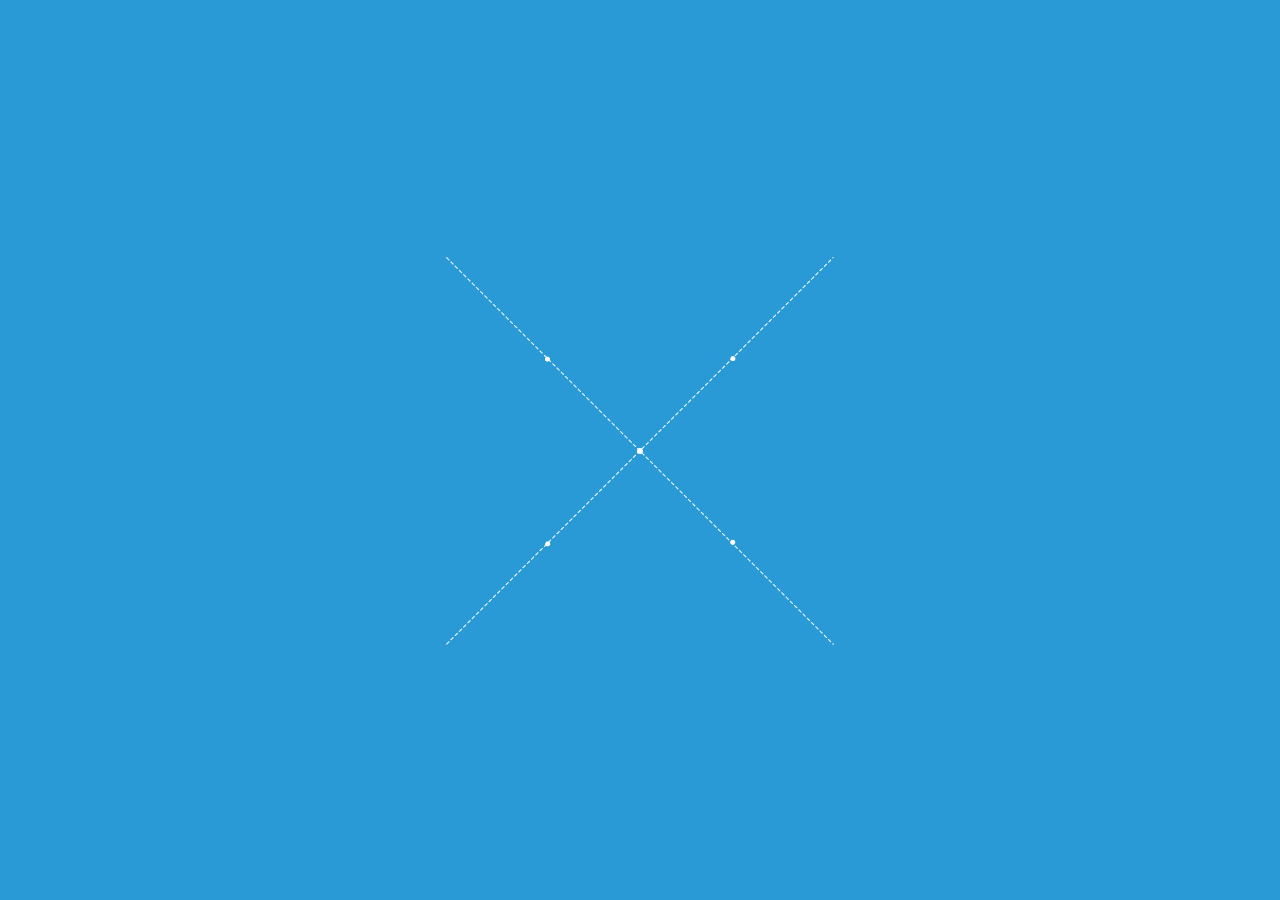
<file: xiaoniao.html>
<!DOCTYPE html>
<html>

	<head>
		<meta charset="UTF-8">
		<title>小鸟展示页</title>
		<link href="css/common.css" rel="stylesheet" />
		<link href="css/animate.css" rel="stylesheet" />
		<link href="css/xiaoniao.css" rel="stylesheet" />
	</head>

	<body>
		<!--导航栏-->
		<div class="header_wrap">

			<div class="header">
				<div class="logo">
					<a href="xiaoniao.html"><img src="images/aboutxiaoniao/logo.png" /></a>
				</div>
				<div class="nav_wrap">
					<div class="nav_li now">
						<h1 class="#">概述</h1></div>
					<div class="nav_li ">
						<h1 class="#">对企业的价值</h1></div>
					<div class="nav_li ">
						<h1 class="#">小鸟掌云</h1></div>
					<div class="nav_li ">
						<h1 class="#">App下载</h1></div>
					<div class="nav_li ">
						<h1 class="#">联系客服</h1></div>
					<div class="nav_li ">
						<h1 class="#">返回主页</h1></div>
				</div>
			</div>

		</div>

		<!--内容-->
		<div class="content_wrap">
			<div class="content">
				<div class="page1">
					<div class="wrap_content">
						<img src="images/aboutxiaoniao/xiaoniao_welcome_icon3.gif" />
						<div class="text">
							<div class="title ">
								小鸟掌学
							</div>
							<div class="en_title">
								Xiaoniao School
							</div>
							<div class="sms ">
								<img src="images/aboutxiaoniao/yinhao1_zuo.png" style="position: relative;top:-30px" />
								<span>学我所用、学以致用</span>
								<img src="images/aboutxiaoniao/yinhao1_you.png" style="position: relative;bottom: -10px;" />
							</div>
							<div class="talk">
								<p class=" ">还在为培训而苦恼吗？小鸟掌学帮助企业建立自己的企业学校</p>
								<p class=" ">实现：全民全学、全民全校、全民全智（比拼式学习）！</p>
							</div>

						</div>
						<div class="more"></div>
					</div>
				</div>
				<div class="page2">
					<div class="page2btn">
						<div class="page2btnl">

						</div>
						<div class="page2btnr">

						</div>
					</div>
					<div class="page2content">
						<div class="page2contentbox">
							<div class="page2content1" style="display: none;">
								<h1>概述</h1>
								<div class="sms">
									<img src="images/aboutxiaoniao/yinhao2_zuo.png" style="position: relative;top:-30px" />
									<span>小鸟掌学创建于2014年初，起源服务于四川省专业技术人员继续教育基地的在线培训平台，受到客户与社会的密切关注与欢迎。卓新思创有限责任公司负责小鸟掌学的运营、推广和研发等工作。</span>
									<img src="images/aboutxiaoniao/yinhao2_you.png" style="position: relative;bottom: -10px;" />
								</div>
								<img src="images/aboutxiaoniao/app_img01.jpg" />
								<img src="images/aboutxiaoniao/app_img02.jpg" />
								<img src="images/aboutxiaoniao/app_img03.jpg" />
								<img src="images/aboutxiaoniao/app_img04.jpg" />
							</div>
							<div class="page2content2">
								<div class="page2content2t"><img src="images/aboutxiaoniao/bird_title.png" /></div>
								<div class="page2content2c">
									<div class="page2content2c1">
										<img src="images/aboutxiaoniao/yuanjin_icon.png" />
										<p><span style="font-size: 24px;">我们的愿景：</span><br />
											<span style="font-size: 18px;">成为中国最强、最大的中小微企业定制在线学习服务提供商!</span>
										</p>
									</div>
									<div class="page2content2c2">
										<img src="images/aboutxiaoniao/book_icon.png" />
										<p><span style="font-size: 24px;">我们做的是“新学习、新媒体”！</span>
										</p>
									</div>
									<div class="page2content2c3">
										<img src="images/aboutxiaoniao/school_icon.png" />
										<p><span style="font-size: 24px;">帮助企业建立自己的企业学习</span><br />
											<span style="font-size: 18px;">实现：全名全学、全名全校、全名全智（比拼式学习）！</span>
										</p>
									</div>
								</div>
							</div>
							<div class="page2content3" style="display: none;">
								<div class="page2content3t"><img src="images/aboutxiaoniao/bird_title.png" /></div>
								<div class="sms">
									<img src="images/aboutxiaoniao/yinhao3_zuo.png" style="position: relative;top:-30px" />
									<span>学我所用、学以致用</span>
									<img src="images/aboutxiaoniao/yinhao3_you.png" style="position: relative;bottom: -10px;" />
								</div>
								<p class=" ">随着智能手机应用，微学习（即微观背景下的学习）已经开始飞速蔓延，通过对学习内容或者学习时间进行分割，使学员对学习内容进行碎片化的学习，在企业内它可以以正式或随意的方式推送给学员。作为一种人才培养方式，微课能较好的补充实体培训中无法实现的可移动性、持续性、重复性、随时随地等不足。这有助于企业建立规范的培养体系，提高全员素质，从而达到提升企业经济效益，并建立一支忠诚善战的员工队伍。</p>
								<img src="images/aboutxiaoniao/scrollon01.jpg" class="page2content3b" />
							</div>
						</div>

					</div>
				</div>

				<div class="page3">
					<div class="page3_container">
						<div class="page3_con_T">
							<p>小鸟掌学对企业的价值</p>
						</div>
						<div class="page3_con_C">
							<div>
								<div class="page3_cr">No.1</div>
								<div class="page3_C_text">帮助企业转变为学习型组织，促进全员持续学习；</div>
							</div>
							<div>
								<div class="page3_cr">No.2</div>
								<div class="page3_C_text">加速企业内部知识的传播，提高管理、操作和经验技巧的传承</div>
							</div>
							<div>
								<div class="page3_cr">No.3</div>
								<div class="page3_C_text">营造企业比拼式学习氛围，挖掘实战精华</div>
							</div>
							<div>
								<div class="page3_cr">No.4</div>
								<div class="page3_C_text">降低企业培训的时间和金钱成本 ，提高培训效率和培训质量</div>
							</div>
							<div>
								<div class="page3_cr">No.5</div>
								<div class="page3_C_text">增加凝聚力，提高员工的忠诚度，做到“上下同欲”；</div>
							</div>
							<div>
								<div class="page3_cr">No.6</div>
								<div class="page3_C_text">增强企业供应商、经销商的知识技能的提高，形成“供应链学习模式”；</div>
							</div>
							<div class="page3_con_bg1">
								<img src="images/aboutxiaoniao/jiazhi_border_11.png" />
								<img src="images/aboutxiaoniao/jiazhi_border_12.png" />
							</div>
							<div class="page3_con_bg2">
								<img src="images/aboutxiaoniao/jiazhi_border_21.png" />
								<img src="images/aboutxiaoniao/jiazhi_border_22.png" />
							</div>
							<div class="page3_con_bg3">
								<img src="images/aboutxiaoniao/jiazhi_border_31.png" />
								<img src="images/aboutxiaoniao/jiazhi_border_32.png" />
							</div>
							<div class="page3_con_bg4">
								<img src="images/aboutxiaoniao/jiazhi_border_41.png" />
								<img src="images/aboutxiaoniao/jiazhi_border_42.png" />
							</div>
						</div>
					</div>
				</div>
				<div class="page4">
					<div class="page4_container">
						<div class="page4_C_top">小鸟掌云</div>
						<div class="page4_C_bodys">
							<div class="page4_C_body1">
								<ul class="page4_C_body1_box">
									<li>“小鸟掌学”云平台是一套完整的专家知识、学习管理、监督考核系统。首先根据企业和员工的特性，抓取学习需求，然后</li>
									<li>从“平台学习库、行业学习库和企业内训库”中调出教学资源，按学习计划“推送”任务给每一位员工，并对学习过程进行监</li>
									<li>管，对学习效果进行评估，根据学习情况调整学习计划，不断优化员工的职业生涯</li>
									<li>“小鸟掌学”主要基于智能手机平台进行学习。针对性、趣味性、创新性的学习方式有助于员工建立学习兴趣，将学习与趣</li>
									<li>味相结合，提高学习吸收率。提高员工技能，增加企业效益。</li>
									<li></li>
									<li>“小鸟掌学”云平台是企业战略变革的工具；</li>
									<li>“小鸟掌学”云平台是企业文化重要的组成部分； </li>
									<li>“小鸟掌学”云平台是企业培训的重要支撑手段和实施保障机制；</li>
									<li>“小鸟掌学”云平台是企业上下游意识形态统一的桥梁；</li>
									<li>“小鸟掌学”云平台是企业经验分享的平台；</li>
								</ul>
								<ul class="page4_C_body2_box">
									<li></li>
									<li></li>
									<li>“小鸟掌学”云平台本质上是一种正规化教学管理机制，但它更突破了时间、地域、成本、固定性的限制（绝非在线浏览网</li>
									<li>页，看电子书籍和一些视音频上）。“小鸟掌学”改变了企业现有培训的“双高困局”（高成本、高误工），实现了 “双低学习</li>
									<li>模式”（低成本、低误工）</li>
									<li></li>
									<li>当今，科学技术迅猛发展，社会文化不断进步，“终身教育、终身学习”将被越来越多的人所认识。面对未来，小鸟掌学将</li>
									<li>不断努力，以一流的运营和服务，成为企业首选的、长期的、可信赖的学习资源提供商、运营服务提供商，为社会各行各业的发</li>
									<li>展和国家经济实力的增强，做出新的贡献。</li>
									
								</ul>
							</div>
						</div>
						<div class="page4_B_btns">
							<div class="page4_B_btn1"></div>
							<div class="page4_B_btn2"></div>
						</div>
					</div>
				</div>
				<div class="page5">
					<div class="page5_container">
						<div class="page5_C_tops">
							<div class="page5_C_top1"><img src="images/aboutxiaoniao/app_downcode.png" /></div>
							<div class="page5_C_top2">App下载</div>
						</div>
						<div class="page5_C_bottoms">
							<div class="page5_C_bottom">
								<div class="page5_C_bottom1">联系客服妹纸</div>
								<div class="page5_C_bottom2">
									<p>总机：010-8888888</p>
									<p>邮箱：cp@feicuiedu.com</p>
									<p>北京市昌平区站前东街2号 回龙观田园风光综合商业楼3层</p>
								</div>
							</div>
						</div>
					</div>
				</div>
			</div>

		</div>

		</div>

		<!--开始动画-->
		<div class="welcome_wrap wrap_block">
			<div class="welcome  wrap_content">
				<img src="images/aboutxiaoniao/xiaoniao_welcome_icon2.gif" />
				<div class="welcome_content text">
					<div class="title  animated fadeInUp">
						小鸟掌学
					</div>
					<div class="en_title  animated fadeInUp">
						Xiaoniao School
					</div>
					<div class="sms animated fadeInUp">
						<img src="images/aboutxiaoniao/yinhao1_zuo.png" style="position: relative;top:-30px" />
						<span>学我所用、学以致用</span>
						<img src="images/aboutxiaoniao/yinhao1_you.png" style="position: relative;bottom: -10px;" />
					</div>
					<div class="talk">
						<p class=" animated fadeInUp">还在为培训而苦恼吗？小鸟掌学帮助企业建立自己的企业学校</p>
						<p class=" animated fadeInUp">实现：全民全学、全民全校、全民全智（比拼式学习）！</p>
					</div>
				</div>

			</div>
		</div>
	</body>
	<script src="js/jquery-1.8.3.min.js"></script>
	<script src="js/xiaoniao.js"></script>

</html>
</file>
<file: css/common.css>
@charset "utf-8";

/* 公共 */
*{
	margin:0;
	padding:0;
}
img{
	border:none 0;
}
a{
	text-decoration:none;
	cursor:pointer;
}
ul li{
	list-style:none;
}
body{
	font-family:STKaiti, KaiTi_GB2312, "华文楷体", "宋体", Arial, Helvetica, sans-serif;
	font-size:15px;
	background:#f1f2f6;
	min-width: 1100px;
}
/*返回顶部浮动*/
.fixed_tip{
	width:87px;
	height:161px;
	position:fixed;
	bottom:160px;
	right:40px;
	display:none;
}
.scroll_top{
	background:url(../images/scroll_top_bg.png) no-repeat;
	height:50px;
	width:50px;
	cursor:pointer;
	margin-left:17px;
	margin-bottom:24px;
}
.scroll_top:hover{
	background-position:0 -50px;
	transition: all 0.3s ease 0s;
}
.fixed_contactus{
	width:87px;
	height:87px;
	position:absolute;
	right:0;
	top:74px;
	background:url(../images/fixed_contactus.png) top right no-repeat;
	cursor:pointer;
}
.fixed_contactus:hover{
	width:235px;
	animation:1s linear 0s normal none 1 running su-pudding;
	transition: all 0.5s ease 0s;
}
</file>
<file: css/index.css>
@charset "utf-8";
/* su tian bin  2016-01-08 start*/

/*轮播开始*/
.banner_wrap{
	height:593px;
	position:relative;
	min-width:1100px;
}
.banner_one{
	height:593px;
	position:absolute;
	top:0;
	left:0;
	width:100%;
}
.banner_01{
	background:url(../images/banner01_bg.jpg) no-repeat top center;
}
.banner_one_contents{
	width:1800px;
	height: 500px;
	margin:0 auto;
	position:relative;
}

.banner_01 .image01{
	position:absolute;
	top:200px;
	left:50px;
}
.banner_01 .image02{
	position:absolute;
	top:300px;
	left:40px;
}
.banner_01 .image03{
	position:absolute;
	top:404px;
	left:80px;
}
.banner_02{
	background:url(../images/banner02_bg.jpg) no-repeat top center;
}

.banner_02 .image01{
	position:absolute;
	top:177px;
	left:61px;
}
.banner_02 .image02{
	position:absolute;
	top:70px;
	left:450px;
}
.banner_02 .image03{
	position:absolute;
	top:195px;
	left:270px;
}
.banner_03{
	background:url(../images/banner03_bg.jpg) no-repeat top center;
}

.banner_03 .image01{
	position:absolute;
	top:200px;
	left:50px;
}
.banner_03 .image02{
	top:298px;
	left:397px;
}
.bchange{
	position:absolute;
	left:50%;
	margin-left:-108px;
	bottom:40px;
	z-index:20;
	height:29px;
	width:216px;
	background:url(../images/next&prev_line.png) no-repeat left center;
}
.bchange > span{
	position:absolute;
	top:0;
	height:29px;
	width:29px;
	background:url(../images/prev_jiantou.png) no-repeat;
	cursor:pointer;
}
.bchange > .next{
	right:0;
	background:url(../images/next_jiantou.png) no-repeat;
}
.bchange .middle_points{
	margin:0 auto;
	width:45px;
	height:14px;
	background:url(../images/next&prev_mbg01.png) no-repeat;
	margin-top:7px;
}
.bchange .middle_wrap{
	background:url(../images/next&prev_mbg03.png) no-repeat right;
	height:14px;
}

.bchange .middle{
	background:url(../images/next&prev_mbg02.png) repeat-x;
	height:14px;
	margin:0 6px;
}
.bchange .middle span{
	display:block;
	float:left;
	width:6px;
	height:6px;
	margin-right:7px;
	margin-top:4px;
	background:url(../images/next&prev_others.png);
	cursor:pointer;
}
.bchange .middle span.last{
	margin-right:0px;
}
.bchange .middle .now{
	background:url(../images/next&prev_now.png);	
}

/*轮播结束*/


/*产品介绍开始*/
.mokuai{
	width:1100px;
	margin:0 auto;
}
.mokuai > img{
	margin:0 auto;
	display:block;
}
.mokuai > h1, .mokuai > h2{
	text-align:center;
	font-size:54px;
	color:#311759;
}

.mokuai > h2{
	font-family:Arial, Helvetica, sans-serif;
	font-weight:normal;
	font-size:18px;
	letter-spacing:6px;
}
.chanpin .content_wrap{
	height:540px;
	position:relative;
}
	/*左边那根步骤线*/
.chanpin .now_line{
	width:19px;
	margin-right:51px;
	float:left;
	height:380px;
	background:url(../images/chanpin_nowline_bgline.png) repeat-y 9px 20px;
	margin-top:22px;
	
}
.chanpin .now_linebtn_one{
	text-align:center;
	height:11px;
	margin-bottom:63px;
}
.chanpin .now_linebtn_one span{
	display:block;
	width:11px;
	height:11px;
	margin:0 auto;
	background:url(../images/chanpin_nowline_xiaoquan.png);
	cursor:pointer;
}
.chanpin .now_linebtn_one i{
	display:none;
	width:19px;
	height:19px;
	background:url(../images/chanpin_nowline_daquan.png);
	cursor:pointer;
	position:relative;
	left:0px;
	top:-4px;
	float:left;
}
.chanpin .now_linebtn_one.now i{
	display:block;
	transition: all 0.5s ease 0s;
}
.chanpin .now_linebtn_one.now span{
	display:none;
}
.chanpin .now_linebtn_one span:hover{
	background:url(../images/chanpin_nowline_xiaoquan.png) 0 11px;
	transition: all 0.5s ease 0s;
}
/*.chanpin .now_linebtn_one.now span{
	display:block;
	width:19px;
	height:19px;
	background:url(../images/chanpin_nowline_daquan.png);
}*/

	/*左边那根步结束*/
.chanpin .contents{
	width:1020px;
	float:left;
}
.chanpin .contents .content_one{
	display:none;
}
.chanpin .left_content{
	float:left;
}
.chanpin .right_content{
	width:613px;
	float:right;
}

.chanpin .right_content > h1{
	color:#311759;
	font-size:30px;
	background:url(../images/pen_line.png) no-repeat left bottom;
	height:60px;
	position:relative;
}
.chanpin .right_content .pen{
	width:61px;
	height:54px;
	background:url(../images/pen.png) no-repeat;
	position:absolute;
	right:0px;
	bottom:-1px;
}

.chanpin .content_body{
	color:#565559;
	font-weight:500;
	letter-spacing:0px;
}
.chanpin .content_body p{
	font-family:KaiTi_GB2312;
}
.chanpin .content_body .p1{
	overflow:hidden;
	margin:35px 0 90px 10px;
}
.chanpin .content_body .p1 *{
	float:left;
}
.chanpin .content_body .p1 img{
	margin-right:25px;
	margin-top:5px;
}
.chanpin .content_body .p1 h2{
	font-size:24px;
	width:470px;
}
.chanpin .content_body .p1 p{
	width:480px;
	line-height:24px;
}
.chanpin .content_body .p2 p{
	line-height:24px;
}
.chanpin .tip{
	margin-top:30px;
}
.chanpin .tip *{
	float:right;
}
.chanpin .tip div{
	margin-top:14px;
	font-size:18px;
}

	/*切换按钮*/
.change_line{
	position:absolute;
	left:53%;
	margin-left:-108px;
	top:232px;
	z-index:20;
	height:29px;
	width:610px;
	background:url(../images/next&prev_line.png) repeat-x left center;
}
.change_line > span{
	position:absolute;
	top:0;
	height:29px;
	width:29px;
	background:url(../images/prev_jiantou.png) no-repeat;
	cursor:pointer;
}
.change_line > .next{
	right:0;
	background:url(../images/next_jiantou.png) no-repeat;
}
	/*切换按钮结束*/

/*产品介绍结束*/

/*公司简介*/
.jianjie_wrap{
	background:url(../images/mokuai02_bg.jpg) no-repeat top center;
	height:923px;
	min-width:1100px;
}
.jianjie .right_content > h1{
	color:#fff;
}
.jianjie .content_body{
	color:#bca9d7;
}
.jianjie .now_linebtn_one span{
	background:url(../images/jianjie_nowline_xiaoquan.png);
}
.jianjie .now_linebtn_one i{
	background:url(../images/jianjie_nowline_daquan.png);;
}
.jianjie .now_linebtn_one span:hover{
	background:url(../images/jianjie_nowline_xiaoquan.png) 0 11px;
}
/*公司简介结束*/

/*业务范围开始*/
.yewucontent{
	border-bottom:2px dashed #e0e0e2;
	margin-bottom:54px;
}
.yewu{
	color:#565559;
}
.yewucontent_simple{
	height:116px;
	margin-bottom:66px;
}
.yewucontent_simple > *{
	float:left;
}
.yewucontent_simple .nomber{
	width:148px;
	font-size:90px;
	color:#b5b6ba;
	font-family:"宋体";
}
.yewucontent_simple .title{
	width:285px;
	text-align:right;
	padding-top:31px;
}
.yewucontent_simple .title h1{
	color:#311859;
	font-size:24px;
	font-weight:normal;
}
.yewucontent_simple .centerimg{
	width:116px;
	margin:0 44px 0 59px;
	cursor:pointer;
}
.yewucontent_simple .simple_description{
	width:320px;
	margin:20px 60px 0 0;
	font-family:KaiTi_GB2312;
	line-height:24px;
}
.yewucontent_simple .shousuo_icon{
	height:67px;
	width:67px;
	background:url(../images/business_zhankaishouqi.png);
	cursor:pointer;
	margin-top:22px;
	transition: all 0.5s ease 0s;
}
.yewucontent_simple .shousuo_icon.zhankai{
	background:url(../images/business_zhankaishouqi.png) 0 67px;
	transition: all 0.5s ease 0s;
}
.yewucontent_ditail{
	padding-bottom:30px;
	width:790px;
	margin-left:180px;
	font-family:KaiTi_GB2312;
	line-height:24px;
	display:none;
}
.yewucontent_ditail p{
	margin-bottom:20px;
}
/*业务范围结束*/

/*团队介绍开始*/

.teamcontent_wrap{
	position:relative;
	height:430px;
}
.team_change .middle span{
	cursor:default;
}
.teammove_wrap{
	width:1100px;
	height:250px;
	overflow:hidden;
	padding-top:64px;
	position:relative;
}
.teammove_wrap .twoteam_wrap{
	width:1130px;
	float:left;
	height:314px;
}
.teammove_wrap .team_move{
	width:3390px;
	height:250px;
	position:absolute;
}
.team_box{
	width:533px;
	height:188px;
	border:1px solid #e0e1e5;
	position:relative;
	float:left;
	margin-right:30px;
}
.team_box .headimg{
	position:absolute;
	top:-65px;
	left:26px;
	width:156px;
	height:156px;
	overflow:hidden;
	cursor:pointer;
}
.team_box .headimg a{
	width:156px;
	height:156px;
	background:url(../images/team_amore.png);
	display:none;
	position:absolute;
	top:0;
	left:0;
	z-index:10;
}
.team_box .name_wrap{
	width:222px;
	height:80px;
	text-align:center;
	color:#5f4c82;
	position:absolute;
	left:0;
	bottom:0;
	font-size:24px;
}
.team_box .name_wrap .job_title{
	font-size:18px;
}
.team_box .description{
	width:246px;
	height:80px;
	position:absolute;
	top:24px;
	left:220px;
	color:#565559;
	line-height:24px;
	font-size:16px;
}
.team_box .send_email{
	height:45px;
	width:246px;
	position:absolute;
	bottom:20px;
	left:220px;
	background:#e7e8ec;
	border:1px solid #e0e1e5;
	cursor:pointer;
}
.team_box .send_email:hover{
	border:1px solid #86759e;
	transition: all 0.5s ease 0s;
}
.team_box .send_email i{
	float:left;
	width:45px;
	height:45px;
	background:#d9d9e1 url(../images/team_contact.png) 12px 17px no-repeat;
}
.team_box .send_email span{
	float:left;
	line-height:45px;
	text-align:center;
	color:#5f4c82;
	font-size:16px;
	width:200px;
}

.team_box .other_contacts{
	width:47px;
	height:190px;
	background:#2999d6;
	position:absolute;
	top:-1px;
	right:-1px;
}
.team_box .other_contacts div{
	background:url(../images/team_contact.png) no-repeat;
	width:47px;
	height:47px;
	cursor:pointer;
}
.team_box .other_contacts div:hover{
	background-color:#168bcb;
	transition: all 0.5s ease 0s;
}
.team_box .other_contacts .weibo{
	background-position:14px -28px;
}
.team_box .other_contacts .qq{
	background-position:14px -75px;
}
.team_box .other_contacts .github{
	background-position:14px -126px;
}
.team_box .other_contacts .weixin{
	background-position:14px -166px;
}
/*团队结束*/

/*合作机构开始*/
.hezuo_wrap{
	min-width:1100px;
	background:#FFF;
}
.hezuocontent_wrap{
	color:#5f4c82;
	overflow:hidden;
	padding-top:75px;
}
.hezuocontent_wrap .partners{
	float:left;
	width:550px;
	border-right:1px solid #d3d3d3;
	margin-bottom:120px;
}
.hezuocontent_wrap h1{
	font-size:36px;
}
.hezuocontent_wrap h2{
	font-size:18px;
	font-family:Arial, Helvetica, sans-serif;
	font-weight:normal;
	padding-left:6px;
	letter-spacing:6px;
}
.partners_box{
	margin-left:18px;
}
.partners_box > div, .users_box > div{
	width:173px;
	height:80px;
	float:left;
	margin-top:70px;
}
.partners_box a:hover, .users_box a:hover{
	opacity:0.8;
	filter:alpha(opacity=80);
}
.partners_box img, .users_box img{
	max-height:80px;
}
.users_box{
	width:520px;
}
.hezuocontent_wrap .users{
	float:left;
	width:474px;
	margin-left:75px;
	position:relative;
}
.hezuocontent_wrap .users .more{
	position:absolute;
	right:35px;
	top:15px;
	background:url(../images/yonghu_morebg.png) no-repeat -69px 0;
	width:69px;
	height:26px;
}
.hezuocontent_wrap .users .more:hover{
	background-position:0 0px;
	transition:background 0.3s ease 0s;
}

/*合作机构介绍*/

/*联系我们开始*/
.input_wrap{
	margin-top:20px;
	overflow:hidden;
}
.lianxi_ways{
	margin-top:50px;
	overflow:hidden;
}
.lianxi .input_box{
	height:45px;
	width:333px;
	background:#fff;
	border:1px solid #dedfe3;
	margin-bottom:27px;
	float:left;
}
.lianxi .input_box:hover{
	border:1px solid #b5b5b5;
	transition: all 0.5s ease 0s;
}
.lianxi .input_box i{
	float:left;
	width:45px;
	height:45px;
	background:#e7e8ec url(../images/lianxi_icons.png) 13px 14px no-repeat;
}
.lianxi .input_box input{
	float:left;
	line-height:45px;
	height:45px;
	color:#5f4c82;
	font-size:16px;
	width:268px;
	border:none 0;
	padding-left:18px;
	outline:none;
	font-family:STKaiti, KaiTi_GB2312, "华文楷体", "宋体", Arial, Helvetica;
}
.lianxi .sentbtn_box{
	background:#168bcb;
	border-color:#2999d6;
	cursor:pointer;
}
.lianxi .sentbtn_box:hover{
	background:#0d74ac;
	border:1px solid #0d74ac;
	transition: all 0.5s ease 0s;
}
.lianxi .sentbtn_box i{
	background-color:#2999d6;
	background-position:-179px 14px;
}
.lianxi .sentbtn_box span{
	float:left;
	line-height:45px;
	color:#5f4c82;
	font-size:16px;
	width:200px;
	padding-left:18px;
	text-align:center;
	color:#fff;
}
.lianxi .textarea_box{
	height:210px;
	width:720px;
	margin-right:39px;
}
.lianxi .textarea_box i{
	height:210px;
}
.lianxi .input_box textarea{
	float:left;
	line-height:27px;
	color:#5f4c82;
	font-size:16px;
	width:640px;
	padding-right:17px;
	height:200px;
	border:none 0;
	text-align:left;
	padding-left:18px;
	padding-top:10px;
	outline:none;
	resize:none;
	font-family:STKaiti, KaiTi_GB2312, "华文楷体", "宋体", Arial, Helvetica;
}
.lianxi .focus_input_box{
	border:1px solid #a7a7a7;
}
.way_one{
	width:345px;
	height:250px;
	float:left;
}
.way_one > *{
	float:left;
}
.way_one > img{
	position:relative;
	top:24px;
}
.way_one .way_content{
	margin-left:27px;
}
.way_one h1{
	line-height:60px;
	height:60px;
	width:210px;
	background:url(../images/lianxi_kuaier_bg.png) no-repeat bottom left;
	color:#5f4c82;
	margin-bottom:14px;
}
.way_one .way_content p{
	line-height:32px;
	color:#524d5c;
}
	/*地图*/
.the_map{
    position:relative;
}
.map_topimg{
    width:1100px;
    position:relative;
    margin:0 auto;
    z-index:999;
}
.map_topimg img{
    position:absolute;
    top:0;
    left:0;
}
.map_topimg{
    background:url(../images/map_topimg.png) top center no-repeat;
    position:absolute;
    top:0;
    left:0;
    height:33px;
    width:100%;
    min-width:1100px;
    background-color:transparent;
	
}
.map_bottomimg{
    background:url(../images/map_bottomimg.png) top center no-repeat;
    position:absolute;
    bottom:0;
    left:0;
    height:33px;
    width:100%;
    min-width:1100px;
    background-color:transparent;
}
.all_map_baidu{
    height: 660px;
    overflow: hidden;
    min-width:1100px;
    margin: 0;
    font-family: "宋体";
}
/*联系我们结束*/




/*@-webkit-keyframes waveRaidus {
	0% {
		width: 100%;height: 100%;
		opacity: 0;
	}
	65% {
		width: 100%;height: 100%;
		opacity: 0;
	}
	66% {
		width: 100%;height: 100%;
		opacity: 0.8;
	}
	100% {
		width: 130%;height: 130%;
		opacity: 0;
	}
}*/

/*上一步下一步鼠标以上效果*/
.next:hover{
	background:url(../images/next_jiantou_hover.png);
}
.prev:hover{
	background:url(../images/prev_jiantou_hover.png);
}
.prev:hover, .next:hover{
	animation:1s linear 0s normal none 1 running su-pudding;
}
</file>
<file: css/article.css>
body{
	min-width: 1100px;
}

.content_wrap{
	width: 1100px;
	margin: 0 auto;
	padding: 70px 160px 220px 160px;
	background-color: #fff;
}
/*********************************/
.content_wrap h1{
	text-align: center;
	font-size: 54px;
	color: #311759;
}

.content_wrap h2{
	text-align: center;
	font-size: 18px;
	color: #311759;
	letter-spacing: 6px;
}

.content_wrap img{
	display: block;
	margin: 0 auto;
}
.content_wrap .lb{
	font-size: 30px;
	padding-bottom: 20px;
	text-align: left;
	background: url(../images/pen_line_long.png) no-repeat bottom left;
	position: relative;
}

.content_wrap .pen{
	display: inline-block;
	width: 61px;
	height: 58px;
	background: url(../images/pen_list.png) no-repeat;
	background-color: #FFFFFF;
	position: absolute;
	right: 0;
	top: 0;
}
.content_wrap .pen:hover{
	background: url(../images/pen_list.png) no-repeat -61px 0px;
	
}
/********************************/
.title_list{
	color: #6b6a6f;
	padding-top: 15px;
	margin-bottom: 60px;
}
#artimg{
	margin-bottom: 35px;
}

/*likemore***********************************/
.like_btn_wrap{
	margin-top: 80px;
	margin-left: 550px;
	width: 73px;
	height: 73px;
	overflow: hidden;
}
.like_btn_wrap:hover{
	width: 213px;
	transition: all 0.5s ease 0s;
}
.like_showbox{
	width: 220px;
	height: 73px;
}
.like_more{
	width: 73px;
	height: 73px;
	background: url(../images/article_iflike.png) no-repeat 0 0px;
	cursor: pointer;
	float:left;
}
.yellow{
	transition: background 1s;
	background: url(../images/article_iflike.png) no-repeat 0px -73px;
}


.like_nomber{
	width: 135px;
	height: 35px;
	float:left;
	margin-top: 19px;
	padding-top: 8px;
	color: #fff;
	text-align: center;
	padding-left: 5px;
	background: url(../images/article_iflike_nomberbg.png) no-repeat;
}

.like_tips_wrap{
	position: relative;
	margin-top: 54px;
}

.like_tips {
    min-width: 235px;
    padding: 27px 10px;
    background: #f1f2f6;
    border-radius: 5px;
    position: absolute;
    top: -200px;
    left: 458px;
    color: #311859;
    font-size: 24px;
    text-align: center;
    opacity: 0;
    }
</file>
<file: css/footer.css>
.footer_wrap{
	width: 100%;
	height: 348px;
	min-width: 1100px;
	background: url(../images/yinyue_bg.jpg);
}

.footer{
	width: 1100px;
	margin: 0 auto;
}
.footertop img{
	width: 100%;
	display: block;
}

.music{
	height: 67px;
	padding: 116px 0 0 276px;
}

.footer .music span{
	width: 57px;
	height: 57px;
	float: left;
	cursor: pointer;
	margin-right: 26px;
}
.footer .music span:hover{
	background-position-y: 57px;
}
audio{
	width: 100px;
	height: 50px;
	background-color: red
}
</file>
<file: css/header.css>
header {
	width: 100%;
	
	height: 100px;
	/*background: url(../images/header_bg.jpg) no-repeat;*/
	color: white;
	/*overflow: hidden;*/
}

.header_wrap {
	width: 1100px;
	height: 100px;
	margin: 0 auto;
}

.band {
	display: block;
	width: 200px;
	height: 100px;
	float: left;
}

.nav_wrap {
	width:650px;
	height: 100px;
	text-align: center;
	float: right;
}
.nav_wrap ul li{
	width: 120px;
	display: inline-block;
	
}
.nav_wrap>ul>li:hover{
	background: url(../images/nav_now_bg.png) no-repeat 50% 70%;
}
.wrap>li {
	line-height: 100px;
	/*margin-right: 10px;*/
}
.wrap a{
	color: #311759;
}
.listdown{
	position: relative;
}
.listdown>ul {
	z-index: 1000;
	width: 180px;
	position: absolute;
	background:#f1f2f6;
	display: none;
}
.listdown>ul>li{
	display: block;
	line-height: 40px;
	padding-left: 30px;
	text-align: left;
}
a+span{
	display: inline-block;
	width: 25px;
	height: 25px;
	vertical-align: text-bottom;
	margin-left: 10px;
	background: url(../images/nav_xiajiantou.png) no-repeat;
	
}
</file>
<file: css/xiaoniao.css>
body{
	min-width: 1100px;
	/*height: 100%;*/
	/*height: 100px;*/
	position: relative;
	background-color: deepskyblue;
}

/*头部*/
.header_wrap{
	width: 100%;
	min-width: 1100px;
	height: 55px;
	background: #221236 url(../images/aboutxiaoniao/beader_bg.jpg) no-repeat;
}
.header_wrap .header{
	width: 1100px;
	height: 55px;
	margin: 0 auto;
}
.header_wrap .header .logo{
	float: left;
}

/*导航*/
.header_wrap .header .nav_wrap{
	width:630px;
	margin:0px auto;
	height:25px;
	line-height:25px;
	float:right;
	padding-top:11px;
	text-align:right;
}

.header_wrap .header .nav_wrap .nav_li{
	float:left;
	position:relative;
}

.header_wrap .header .nav_wrap .nav_li h1{
	font-size:16px;
	text-align:center;
	padding:0 15px;
	position:relative;
	cursor:pointer;
	height:30px;
	color:#aeabb4;	
}

.header_wrap .header .nav_wrap .nav_li h1:hover{
	background:url(../images/nav_now_bg.png) no-repeat bottom center;
	color:#fff;
	transition: all 0.5s ease 0s;
}
.header_wrap .header .nav_wrap .nav_li.now h1{
	background:url(../images/nav_now_bg.png) no-repeat bottom center;
	color:#fff;
}
/*导航结束*/

/*开始动画*/
/*模块开始*/
.wrap_block{
	min-width: 1100px;
	position: absolute;
	top: 0;
	left: 0;
	z-index: 2;
	/*padding-top: 50px;*/
	background-color: #299ad6;
	color: #fff;
}

 .wrap_content{
	width: 1100px;
	height: 401px;
	position:absolute;
	/*border: 1px solid #000;*/
	left: 0;
	right: 0;
	top: 0;
	bottom: 0;
	margin:auto;	
	text-align: center;
	overflow: hidden;
}

 .wrap_content .text{
	width: 100%;
	text-align: center;	
	color: white;
}

 .wrap_content .text .title{
	font-size: 44px;
	line-height: 48px;
}
.wrap_content .text .en_title{
	font-size: 16px;
	line-height: 20px;
	font-family: arial,helvetica; 
	letter-spacing: 4px;
}

.wrap_content .text .sms{
	font-size: 48px;
	margin-top: 20px;
}
.wrap_content .text .talk{
	margin-top: 20px;
	font-size: 20px;
	
}

.welcome_content{
	display: none;
}
/*模块结束*/
/*开始*/
.content_wrap{
	position: relative;
	/*background-color: red;*/
	overflow: hidden;
}
 .content{
	transition: all 1s; 
 	position: absolute;
 }
.page1{
	position: relative;
	background: rgb(34,18,54);
}
.page1 .wrap_content{
	height: 700px;
}
.page1 .wrap_content .more{
	width: 58px;
	height: 58px;
	background: url(../images/aboutxiaoniao/donext.png) 0 -58px no-repeat;
	margin:15px auto;
}
.page1 .wrap_content .more:hover{
	transition:background 0.5s;
	background: url(../images/aboutxiaoniao/donext.png) 0 0px no-repeat;
	
}
/*第二页*/
.page2{
	position: relative;
	background: #fff;
}
.page2 .page2btn{
	/*width: 100%;
	position: absolute;*/
}
.page2 .page2btn>div{
	width: 58px;
	height: 58px;
	position: absolute;
	top: 50%;
	}
	
.page2 .page2btnl{
	background: url(../images/aboutxiaoniao/goleft.png) no-repeat 0px 0px;
	left:60px;
}
.page2 .page2btnl:hover{
	transition: background 0.5s;
	background: url(../images/aboutxiaoniao/goleft.png) no-repeat -58px 0px;
}
.page2 .page2btnr{
	background: url(../images/aboutxiaoniao/goright.png) no-repeat -58px 0;
	right:60px;
}
.page2 .page2btnr:hover{
	transition: background 0.5s;
	background: url(../images/aboutxiaoniao/goright.png) no-repeat 0px 0px;
}
.page2 .page2content{
	width: 900px;
	height: 100%;
	margin: 0 auto;
	position: relative;
	z-index: 22;
	overflow: hidden;
	/*border: 1px solid #000;*/
}
.page2 .page2content .page2contentbox{
	height: 600px;
	width: 2700px;
	position: absolute;
	top: 50%;
	margin-top: -300px;
	left: 0;
}
.page2 .page2contentbox>div{
	width: 900px;
	height: 600px;
	float: left;
	text-align: center;
	/*border: 1px solid #000;*/
}

.page2 .page2content1 h1{
	color: #311759;
	font-size: 55px;	
}
.page2 .page2content1 .sms{
	font-size: 18px;
	color: #6b6a6f;
	line-height: 30px;
	width: 850px;
	margin: 20px auto;
	text-align: center;
}
.page2 .page2content1>img{
	margin:30px 20px 0 0;
}



.page2 .page2content2 {
	color: #6b6a6f;
}
.page2 .page2content2 .page2content2c>div{
	height: 100px;
	margin:50px 0;
}
.page2 .page2content2 .page2content2c img{
	display: block;
	float: left;
	margin: 0 50px;
}
.page2 .page2content2 .page2content2c p{
	height: 50px;
	text-align: left;
	padding-top:20px;
}
/**/
.page2 .page2content3{}
.page2 .page2content3 .sms{
	color: #221236;
    font-size: 36px;
    margin-top:80px;
    line-height: 30px;
}
.page2 .page2content3 p{
	width: 730px;
	margin: 55px auto 0;
	line-height: 30px;
	font-size: 18px;
	color: #6B6A6F;
	text-align: left;
	text-indent: 2em;
}
.page2 .page2content3 .page2content3b{
	margin-top: 50px;
}
/*第三页*/
.page3{
	background: #221236;
}
.page3_container{
	width: 100%;
	height: 100%;
	overflow: hidden;
	position: relative;
}
.page3_con_T{
	width: 500px;
	margin: 160px auto 150px;
}
.page3_con_T p{
	color: white;
	font-size: 45px;
	text-align: center;
	letter-spacing: 4px;
}
.page3_con_C{
	width:900px;
	padding: 30px 0 30px 30px;
	margin: 0 auto;
	text-align: center;
	position: relative;
}
.page3_con_C>div{
	width: 400px;
	height: 75px;
	display: inline-block;
	margin: 15px;
}
.page3_cr{
	width: 75px;
	height: 75px;
	border-radius: 50%;
	border: 1px solid #5C516B;
	text-align: center;
	line-height: 75px;
	float: left;
	color: white;
}
.page3_C_text{
	text-align: left;
	height: 70px;
	width: 290px;
	color: white;
	float: right;
	padding-right:2em;
	padding-top: 20px;
}
div[class^='page3_con_bg']{
	width: 20px;
	height: 20px;
	position: absolute;
	top: 0;
	left: 0;
}
div.page3_con_bg2{
	top: 0;
	right: 0;
	left: auto;
}
div.page3_con_bg3{
	bottom: 0;
	top: auto;
}
div.page3_con_bg4{
	bottom: 0;
	top: auto;
	right: 0;
	left: auto;
}
div[class^='page3_con_bg']>img{
	position: absolute;
	margin-left: -10px;
}
div[class^='page3_con_bg']>img:last-child{
	animation: light 1s  infinite;
}
@keyframes light{
	0%{
		opacity: 1
	}
	50%{
		opacity: 0.5;
	}
	100%{
		opacity: 1;
	}
}
/*第四页*/
.page4{
	background:#f1f2f6 ;
	color: #535355;
	font-size: 16px;
   font-family: KaiTi_GB2312;
}
.page4_container{
	width: 100%;
	height: 100%;
	overflow: hidden;
	position: relative;
}
.page4_C_top{
	width: 220px;
	height: 55px;
	margin:170px auto 70px auto;
	font-size: 50px;
	color: #311759;
	line-height: 55px;
	text-align: center;
}
.page4_C_bodys{
	width: 910px;
	height: 380px;
	margin: 0 auto;
	position: relative;
	overflow: hidden;
}
.page4_C_body1{
	width: 1820px;
	height: 290px;
	position: absolute;
	left: 0;
	top: 0;
}
.page4_C_body1 ul{
	float: left;
	width: 50%;
	height: 100%;
}
.page4_C_body1 ul li{
	list-style: none;
	width: 910px;
	height: 36px;
	line-height: 36px;
	text-align:left;
	border-bottom: 1px dashed #535355;
	text-indent: 5px;
}
.page4_C_body1_box li:nth-child(1),
.page4_C_body1_box li:nth-child(4){
	text-indent: 3em;
}
.page4_C_body2_box li:nth-child(3),
.page4_C_body2_box li:nth-child(8){
	text-indent: 3em;
}
.page4_B_btns{
	width: 180px;
	height: 10px;
	margin: 50px auto;
	clear: both;
}
.page4_B_btn1{
	border-radius: 4px;
	float: left;
	width: 78px;
	height: 8px;
	background:#ACACAC url(../images/aboutxiaoniao/xiaoniaoyun_btn.png) 0 0 no-repeat;
}
.page4_B_btn2{
	border-radius: 4px;
	float: right;
	width: 78px;
	height: 8px;
	background:#ACACAC url(../images/aboutxiaoniao/xiaoniaoyun_btn.png) -80px 0 no-repeat;
}
/*第五页*/
.page5_container{
	padding: 1px;
	width: 100%;
	height: 100%;
	background:url(../images/aboutxiaoniao/app&contacts_bg.gif) center center no-repeat;
	background-size: 100% 100%;
}
.page5_C_tops,
.page5_C_bottoms{
	width: 700px;
	height: 315px;
	margin:auto;
	position: relative;
}
.page5_C_top1,
.page5_C_top2{
	width: 314px;
	height: 314px;
	float: left;
}
.page5_C_top1 img{
	width: 270px;
	height: 270px;
}
.page5_C_top2{
	width: 150px;
	line-height: 280px;
	font-size: 30px;
	color: white;
	text-align: right;
}
.page5_C_tops{
	margin-top: 170px;
}
.page5_C_bottom{
	width: 350px;
	height: 350px;
	float: right;
	color: #000000;
}
.page5_C_bottom1{
	font-size: 30px;
	font-family: "新宋体";
	width: 380px;
	height: 50px;
	line-height: 50px;
	background: url(../images/aboutxiaoniao/contacts_line.png) bottom no-repeat;
}
.page5_C_bottom2 p{
	margin-top: 8px;
}

.page5_C_tops:before{
	content: '扫我下载“小鸟掌学”App';
	position: absolute;
	color: white;
	top: 0;
	left: 0;
	margin-left:50px;
	margin-top: -.5em;
	font-family:"新宋体";
}
</file>
